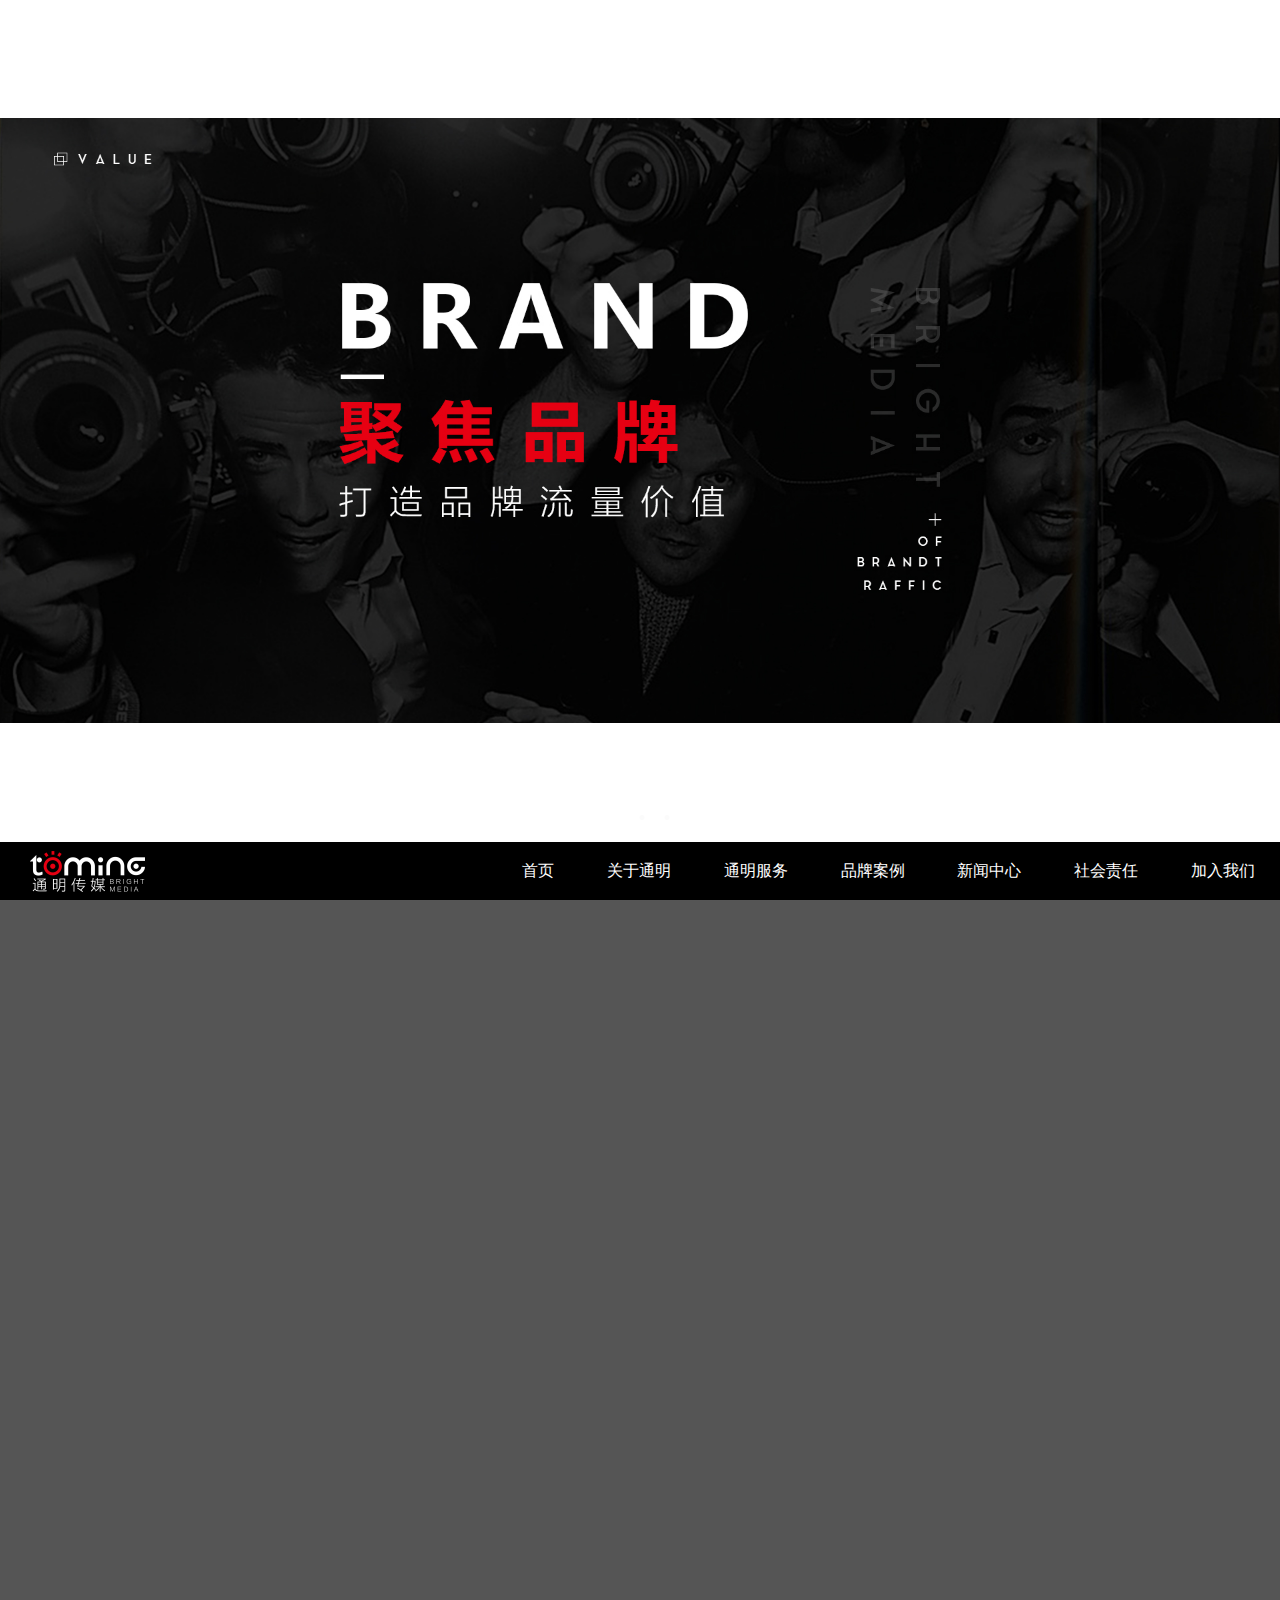
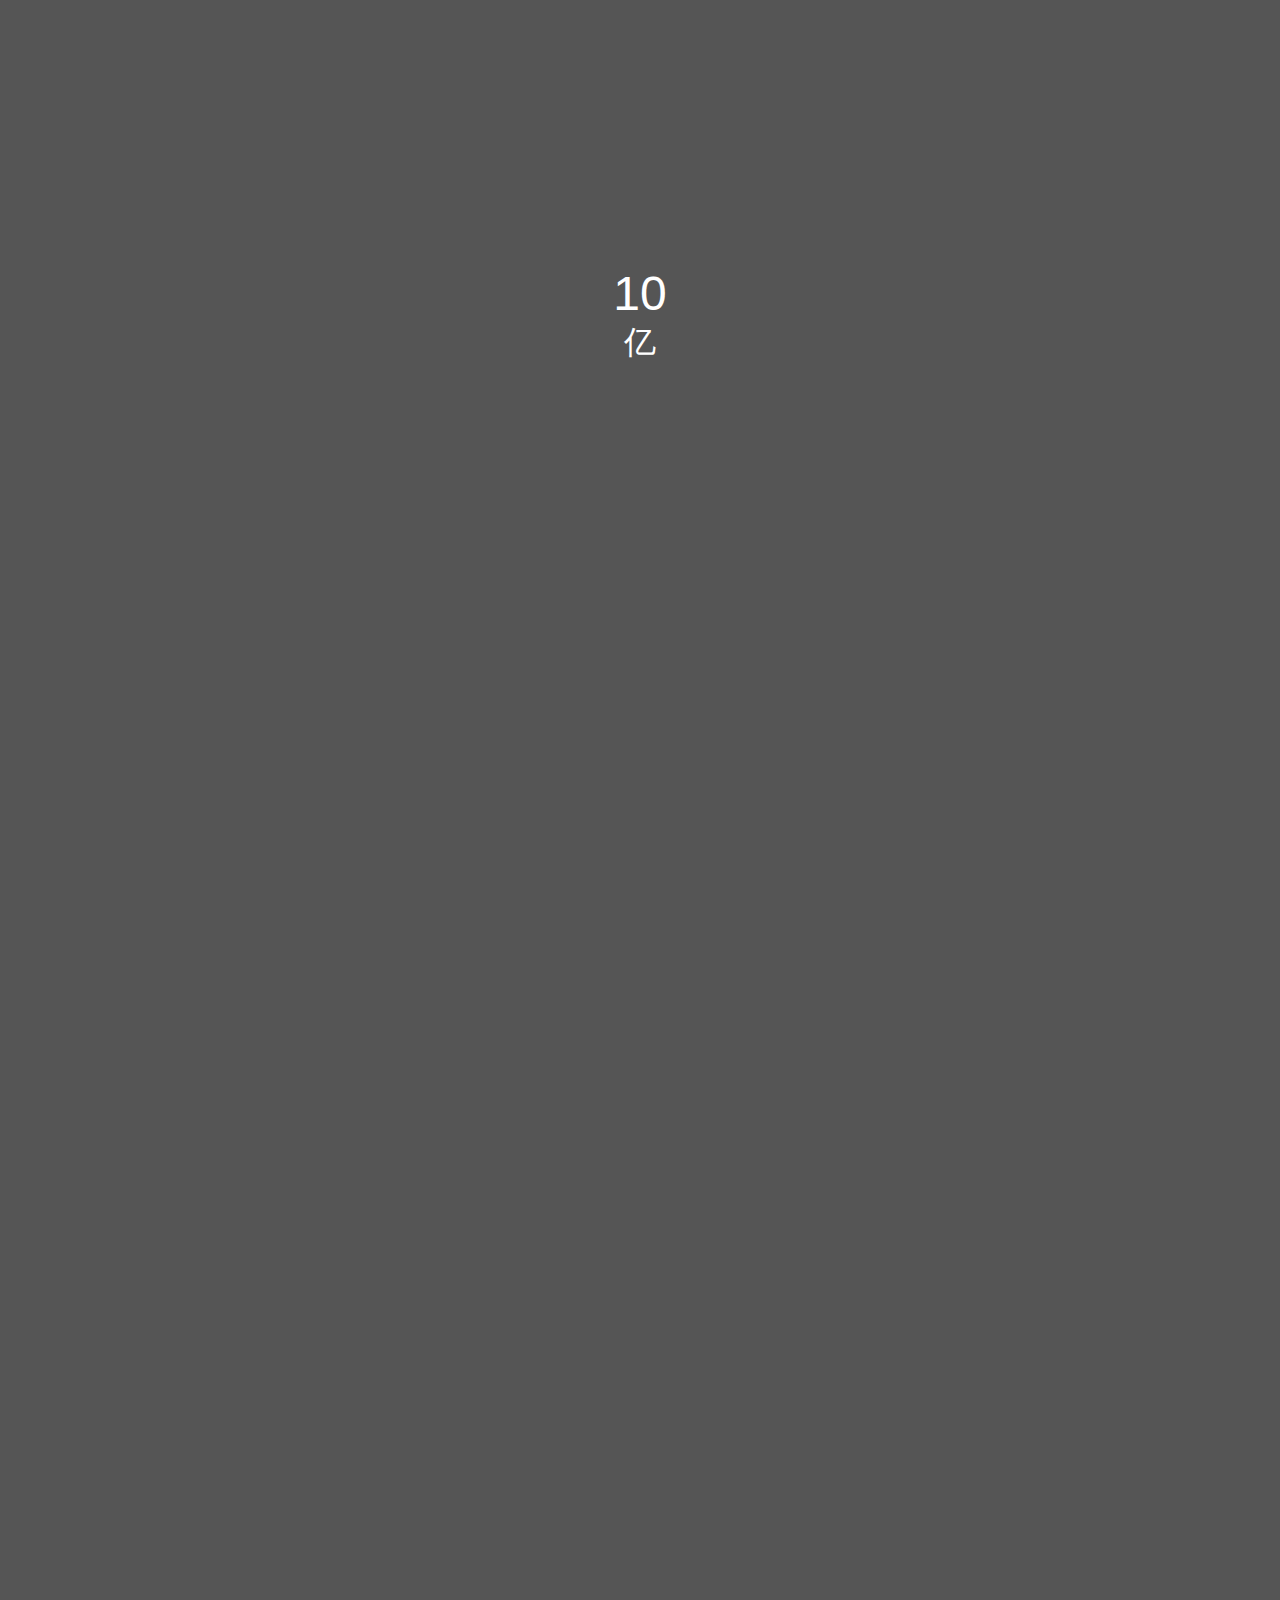
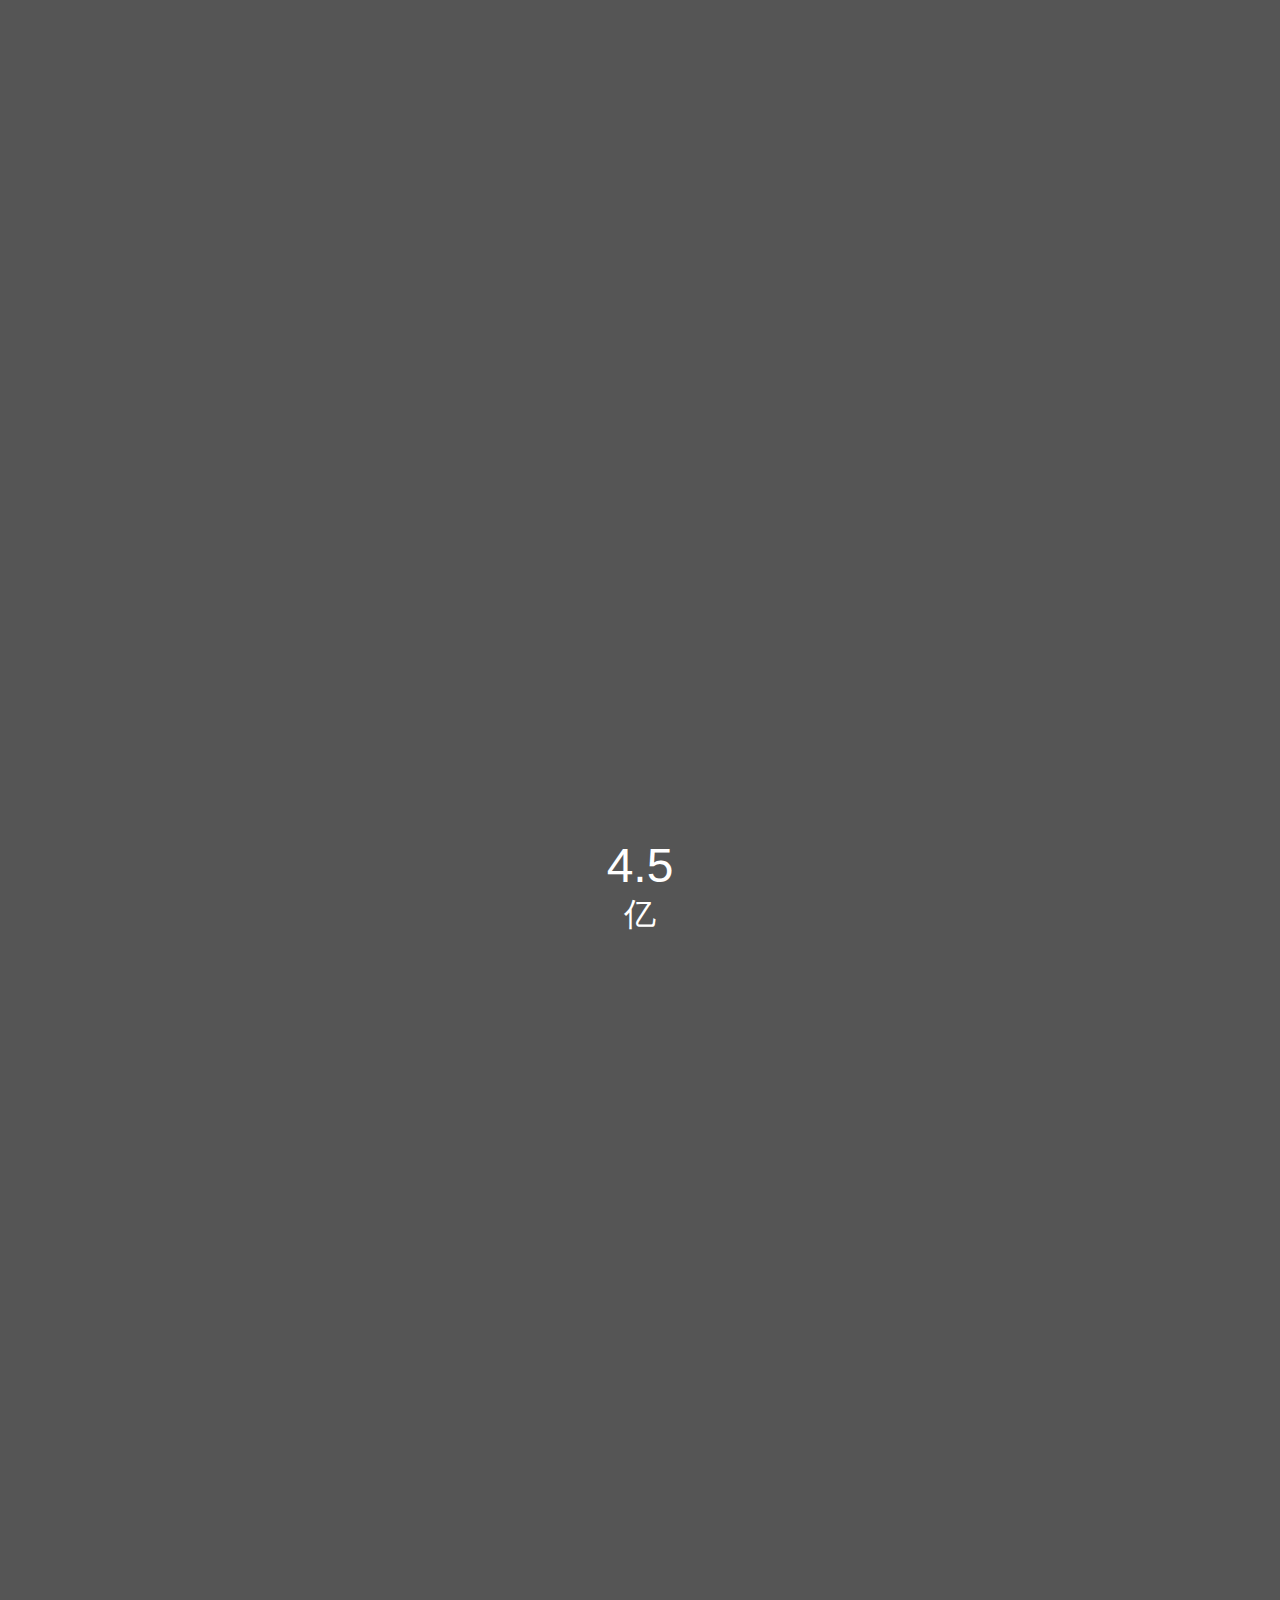
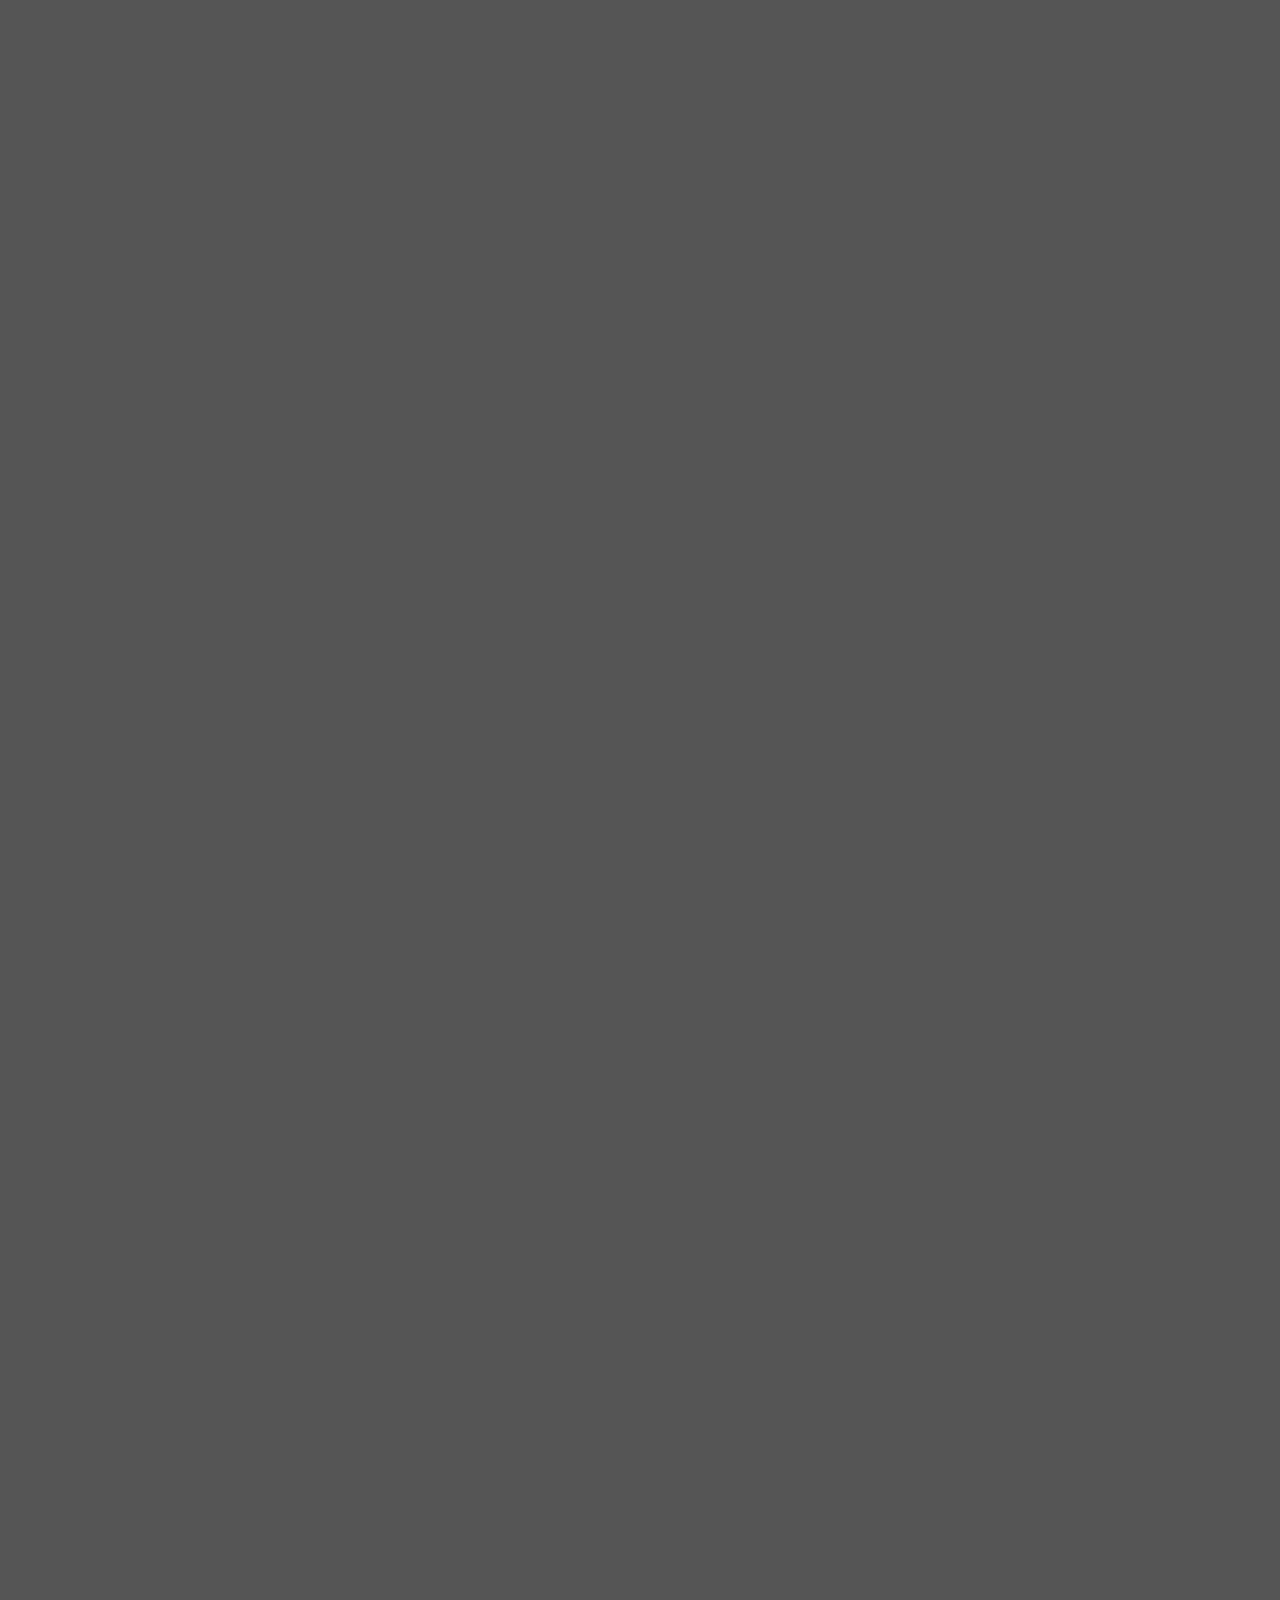
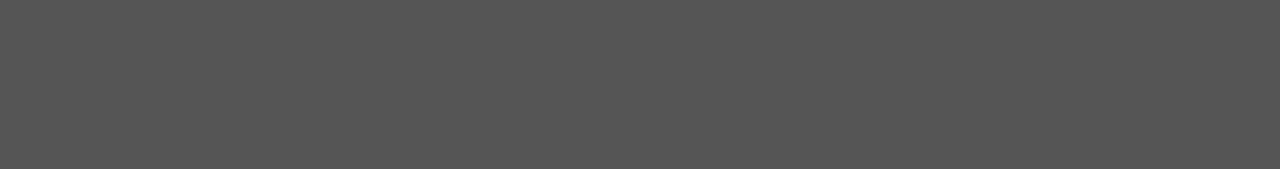
<file: index.html>
<!DOCTYPE html>
<html lang="en">

<head>
    <meta charset="UTF-8">
    <meta name="viewport" content="width=device-width, initial-scale=1.0">
    <meta http-equiv="X-UA-Compatible" content="ie=edge">
    <title>Document</title>
    <link rel="stylesheet" type="text/css" href="css/reset.css" />
    <link rel="stylesheet" type="text/css" href="css/logo-load.css" />
    <style>
        .main_visual {
            position: fixed;
            z-index: 13;
            width: 100%;
            top: 0;
            left: 0;
        }

        .container {
            position: relative;
            z-index: 14;
            margin-top: calc(100vh - 58px);
            background-color: #555;
            overflow: hidden;
            min-height: 58px;
        }

        .header {
            position: absolute;
            background-color: #000;
            top: 0;
            width: 100%;
            height: 58px;
            z-index: 23;
            padding-right: 3rem;
        }

        .header-logo {
            background: url(image/logo_intro.png);
            background-repeat: no-repeat;
            background-size: 100%;
            background-position: 50% 50%;
            margin: 0 0 0 30px;
            width: 115px;
            height: 58px;
            z-index: 2;
            display: inline-block;
        }

        .header .navigator {
            line-height: 58px;
            float:right;
        }

        .header .navigator, .header .navigator li{
            display:inline-block;
        }

        .header .navigator li a{
            color:#fff;
            font-size:16px;
            font-family:'Microsoft YaHei';
            text-decoration: none;
            padding: 25px;
        }

        .slider_info_area {
            background-color: #333;
            height: 90px;
            position: relative;
        }

        .container_wrap::after {
            content: '';
            display: block;
            clear: both;
        }

        .is-fixed {
            position: fixed !important;
        }

        .iframe_space {
            height: calc(100vh - 58px)
        }
    </style>
</head>

<body>
    <div class="container-wrap">
        <div class="site-content">
            <div id="page-container" class="section current-page home">
                <div class="page-overlay" style="opacity: 1; display: block; background:#000;"></div>
                <section role="main" class="main">
                    <div class="zone zone-content">
                        <article class="page content-item">
                            <!-- <div id="intro">
                                <div id="logo-holder" style="top: 72px;"></div>
                            </div> -->
                            <div class="top">
                                <div id="featured-wrapper" class="owl-carousel owl-theme" style="opacity: 1; display: block;">
                                    <div id="frame-content"></div>
                                    <div class="container">
                                        <header class="header">
                                            <a class="header_inquiries jsc_smooth_scroll_trigger header-logo" href="/" data-smooth_scroll-target="Bottom" data-page-url="page/banner.html"></a>
                                            <ul class="navigator">
                                                <li>
                                                    <a class="header_inquiries jsc_smooth_scroll_trigger" href="#home" data-smooth_scroll-target="home" data-page-url="page/banner.html">首页</a>
                                                </li>
                                                <li>
                                                    <a class="header_inquiries turn-to-page" href="#about" data-page-url="page/about.html">关于通明</a>
                                                </li>
                                                <li>
                                                    <a class="header_inquiries turn-to-page" href="#service" data-page-url="page/service.html">通明服务</a>
                                                </li>
                                                <li>
                                                    <a class="header_inquiries turn-to-page" href="#case" data-page-url="page/case.html">品牌案例</a>
                                                </li>
                                                <li>
                                                    <a class="header_inquiries turn-to-page" href="#news" data-page-url="page/news.html">新闻中心</a>
                                                </li>
                                                <li>
                                                    <a class="header_inquiries turn-to-page" href="#duty" data-page-url="page/duty.html">社会责任</a>
                                                </li>
                                                <li>
                                                    <a class="header_inquiries turn-to-page" href="#joinus" data-page-url="page/joinus.html">加入我们</a>
                                                </li>
                                            </ul>
                                        </header>
                                        <div class="page-content home">
                                            <div style="padding: 6.4rem 0 8rem; position: relative;" data-smooth_scroll-point="about"></div>
                                            <div style="padding: 6.4rem 0 8rem; position: relative;"></div>
                                            <div style="padding: 6.4rem 0 8rem; position: relative;"></div>
                                            <div style="padding: 6.4rem 0 8rem; position: relative;"></div>
                                            <div style="padding: 6.4rem 0 8rem; position: relative;" class="contact_us2 jsc_smooth_scroll_target left-black" data-smooth_scroll-point="home">
                                                <div class="pro-item" style="color:#fff;font-size:32px;text-align:center;">
                                                    <h2 class="counter">10</h2>
                                                    <span class="unit">亿</span>
                                                </div>
                                            </div>
                                            <div style="padding: 6.4rem 0 8rem; position: relative;"></div>
                                            <div style="padding: 6.4rem 0 8rem; position: relative;"></div>
                                            <div style="padding: 6.4rem 0 8rem; position: relative;"></div>
                                            <div style="padding: 6.4rem 0 8rem; position: relative;"></div>
                                            <div style="padding: 6.4rem 0 8rem; position: relative;"></div>
                                            <div style="padding: 6.4rem 0 8rem; position: relative;"></div>
                                            <div style="padding: 6.4rem 0 8rem; position: relative;"></div>
                                            <div style="padding: 6.4rem 0 8rem; position: relative;"></div>
                                            <div style="padding: 6.4rem 0 8rem; position: relative;" class="contact_us jsc_smooth_scroll_target left-black" data-smooth_scroll-point="contact_us">
                                                <div class="pro-item" style="color:#fff;font-size:32px;text-align:center;">
                                                    <h2 class="counter">4.5</h2>
                                                    <span class="unit">亿</span>
                                                </div>
                                            </div>
                                            <div style="padding: 6.4rem 0 8rem; position: relative;"></div>
                                            <div style="padding: 6.4rem 0 8rem; position: relative;"></div>
                                            <div style="padding: 6.4rem 0 8rem; position: relative;"></div>
                                            <div style="padding: 6.4rem 0 8rem; position: relative;"></div>
                                            <div style="padding: 6.4rem 0 8rem; position: relative;"></div>
                                            <div style="padding: 6.4rem 0 8rem; position: relative;"></div>
                                            <div style="padding: 6.4rem 0 8rem; position: relative;"></div>
                                            <div style="padding: 6.4rem 0 8rem; position: relative;"></div>
                                            <div style="padding: 6.4rem 0 8rem; position: relative;"></div>
                                            <div style="padding: 6.4rem 0 8rem; position: relative;"></div>
                                        </div>
                                    </div>
                                </div>
                            </div>
                        </article>
                    </div>
                </section>
            </div>
        </div>
        <script src="js/libs/jquery-1.11.1.min.js"></script>
        <script src="js/libs/combined.min.js"></script>
        <script src="js/custom/logo-animate.js"></script>
        <script src="js/libs/waypoints.min.js"></script>
        <script src="js/libs/jquery.counterup.min.js"></script>
        <script src="js/custom/counter.js"></script>
        <script src="js/custom/slide.js"></script>
</body>

</html>
</file>
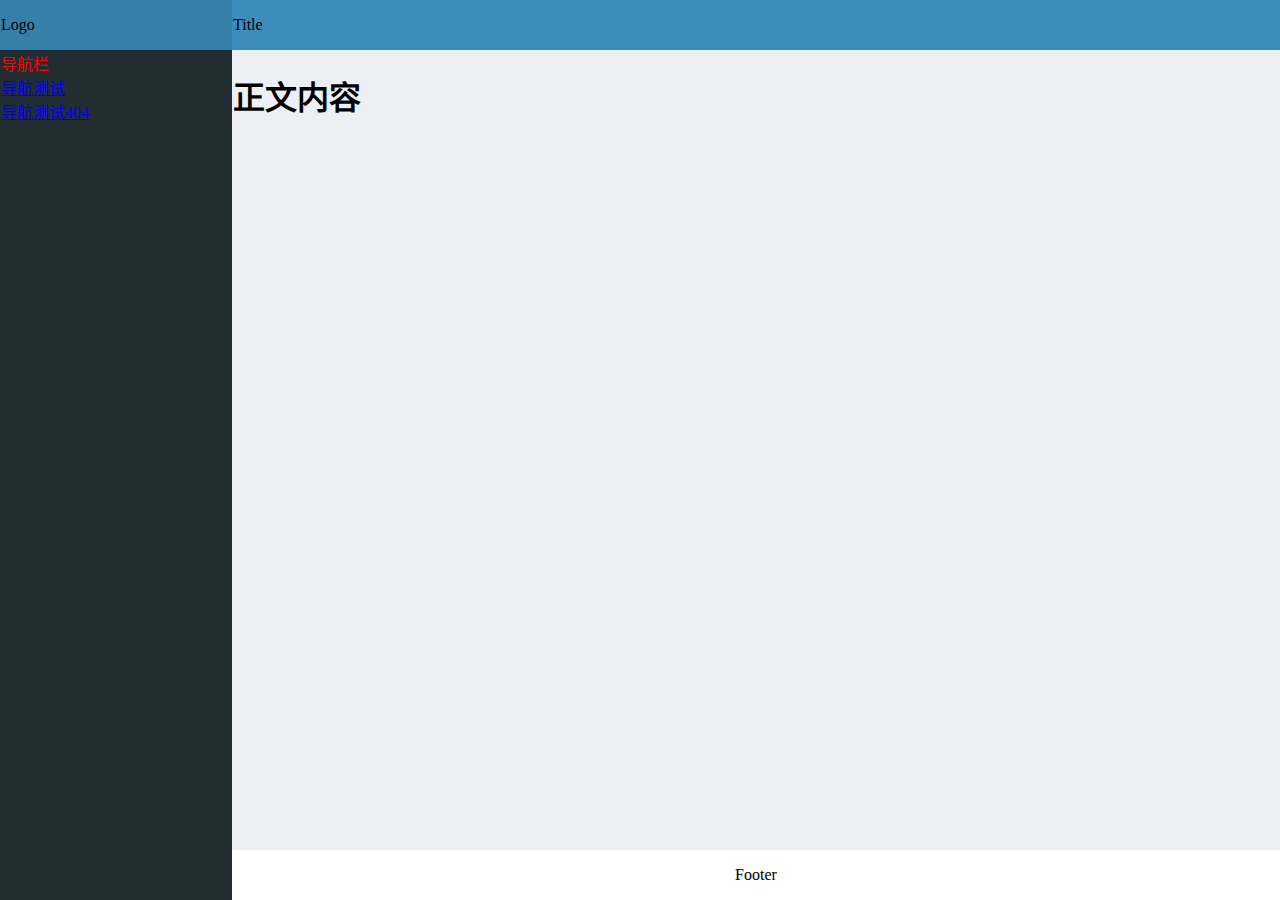
<file: test.html>
<!DOCTYPE html>
<html lang="zh-CN">

<head>
    <meta charset="utf-8">
    <meta http-equiv="X-UA-Compatible" content="IE=edge">
    <meta name="viewport" content="width=device-width, initial-scale=1">
    <title>主页面框架</title>

    <script type="text/javascript" src="js/libs/jquery-1.11.1.min.js"></script>

    <!-- load mask -->
    <!-- <link rel="stylesheet" type="text/css" href="../js-lib/jquery-loadmask/jquery.loadmask.css" /> -->
    <!-- <script type="text/javascript" src="../js-lib/jquery-loadmask/jquery.loadmask.min.js"></script> -->


    <!--[if lt IE 9]>
    <script src="../js-lib/html5/html5shiv.min.js"></script>
    <script src="../js-lib/html5/respond.min.js"></script>
    <![endif]-->

    <style type="text/css">
        /** 页面默认样式 **/

        html,
        body {
            padding: 0;
            margin: 0;
            height: 100%;
        }

        /** 框架 table 样式 **/

        .main-frame-tab {
            border-spacing: 0;
            border-collapse: collapse;
        }

        .main-frame-tab td {
            border: 0px solid #FF0000;
        }
    </style>

    <script type="text/javascript">

        /** 锚点定位 **/
        function scrollAnchor(anchorName) {
            var currentUrl = window.location.href;

            //第二个#后面的才是需要定位的锚点
            //去掉第二个#后面的部分
            var trueBaseUrl = currentUrl;
            //第一个#
            var firstIndex = currentUrl.indexOf("#");

            if (firstIndex < 0) {
                trueBaseUrl = currentUrl + "#";
            } else {
                //第二个#
                var secondIndex = currentUrl.indexOf("#", firstIndex + 1);
                if (secondIndex >= 0) {
                    trueBaseUrl = currentUrl.substring(0, secondIndex);
                }
            }
            var anchorUrl = trueBaseUrl + "#" + anchorName;

            window.location.href = anchorUrl;
            var anchorDom = document.getElementById(anchorName);
            if (anchorDom) {
                anchorDom.scrollIntoView();
            }
        }

        /** 加载 rul 内容 **/
        function changeUrl(urlAddr) {
            document.body.scrollTop = 0;

            var currentUrl = window.location.href;

            //第一个#
            var firstIndex = currentUrl.indexOf("#");

            if (firstIndex > 0) {
                currentUrl = currentUrl.substring(0, firstIndex);
            }

            window.location.href = currentUrl + "#" + urlAddr;

            $("#main-content-wrapper").mask("load...");

            $("#main-content-wrapper").load(urlAddr, null, function (responseText, status, xmlRequest) {
                if (status == "success") {

                } else {
                    $(this).html(responseText);
                }
                $("body").unmask();

                //第二个#，锚点判断
                var secondIndex = urlAddr.indexOf("#");
                if (secondIndex > 0) {
                    var anchorName = urlAddr.substr(secondIndex + 1);

                    scrollAnchor(anchorName);
                }

            });
        }

        /** 初始化页面时加载url **/
        function loadActUrl() {
            var trueUrl = window.location.href;

            var index = trueUrl.indexOf("#");

            if (index > 0) {
                var actUrl = trueUrl.substr(index + 1);

                changeUrl(actUrl);
            }
        }

        $(function () {
            loadActUrl();
        });

    </script>
</head>

<body>
    <table style="min-height: 100%; width: 100%; min-width: 1024px;" class="main-frame-tab">
        <tr style="height: 50px;">
            <td style="background-color: #367FA9; width: 230px;">Logo</td>
            <td style="background-color: #3C8DBC;">Title</td>
        </tr>
        <tr>
            <td style="background-color: #222D32; height: 100%; color: red; vertical-align: top;" rowspan="2">
                导航栏
                <br>
                <a href="javaScript:void(0)" onclick="changeUrl('test.html')">导航测试</a>
                <br>
                <a href="javaScript:void(0)" onclick="changeUrl('test404.html')">导航测试404</a>
            </td>
            <td style="background-color: #ECF0F5; vertical-align: top;">
                <div id="main-content-wrapper" style="min-height: 200px;">
                    <h1>正文内容</h1>
                </div>
            </td>
        </tr>
        <tr style="height: 50px;">
            <td>
                <div style="text-align: center;">Footer</div>
            </td>
        </tr>
    </table>

</body>
</file>
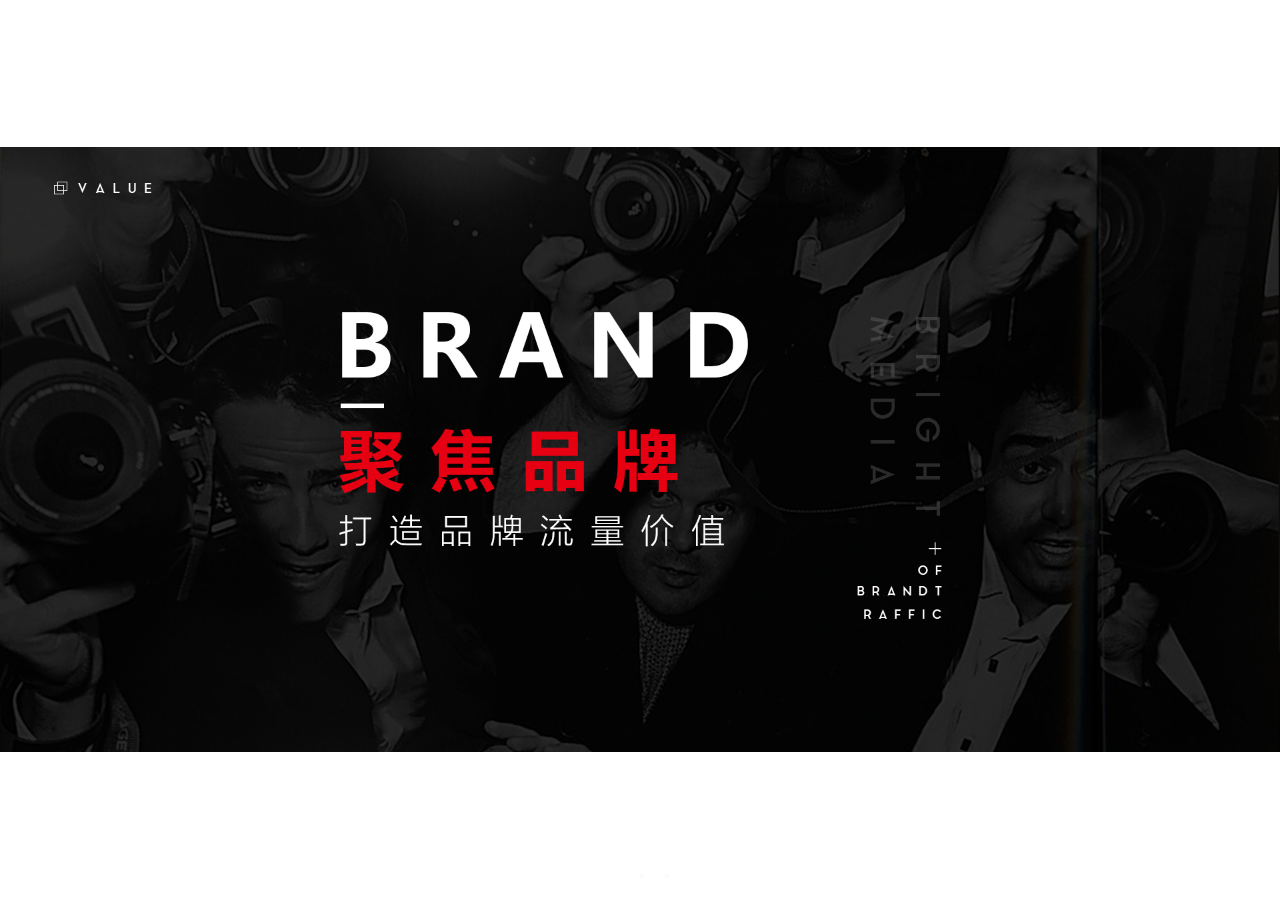
<file: page/banner.html>
<!DOCTYPE html>
<html lang="en">

<head>
    <meta charset="UTF-8">
    <meta name="viewport" content="width=device-width, initial-scale=1.0">
    <meta http-equiv="X-UA-Compatible" content="ie=edge">
    <title>Document</title>
    <link rel="stylesheet" type="text/css" href="../css/reset.css" />
    <link rel="stylesheet" type="text/css" href="../css/logo-load.css" />
    <style>
        .slick-track {
            font-size: 0;
            line-height: 0;
        }

        .banner {
            display: inline-block;
            width: 100%;
            height: 100vh;
            position: relative;
            left: 0px;
            top: 0px;
            z-index: 1000;
            opacity: 1;
            background-image: url(../image/Newscaster_01_1280px.jpg);
            background-repeat: no-repeat;
            background-position: 50% 50%;
            background-size: cover;
            transition: opacity 1000ms ease;
        }
    </style>
</head>

<body>
    <div id="featured-wrapper" class="owl-carousel owl-theme">
        <div id="work_79797" class="featured item">
            <div class="featured-image" 
                data-mobile="../image/banner1.jpg" 
                data-tablet="../image/banner1.jpg"
                data-desktop="../image/banner1.jpg"
            ></div>
        </div>
        <div id="work_79797" class="featured item">
            <div class="featured-image" 
                data-mobile="../image/banner2.jpg" 
                data-tablet="../image/banner2.jpg"
                data-desktop="../image/banner2.jpg"
            ></div>
        </div>
        <div id="work_79797" class="featured item">
            <div class="featured-image" 
                data-mobile="../image/banner3.jpg" 
                data-tablet="../image/banner3.jpg"
                data-desktop="../image/banner3.jpg"
            ></div>
        </div>
    </div>
    <script src="../js/libs/jquery-1.11.1.min.js"></script>
    <script src="../js/libs/combined.min.js"></script>
    <script src="../js/libs/waypoints.min.js"></script>
    <script src="../js/libs/owl-carouse.min.js"></script>
    <script src="../js/custom/logo-animate.js"></script>
    <script src="../js/custom/banner-load.js"></script>
</body>

</html>
</file>
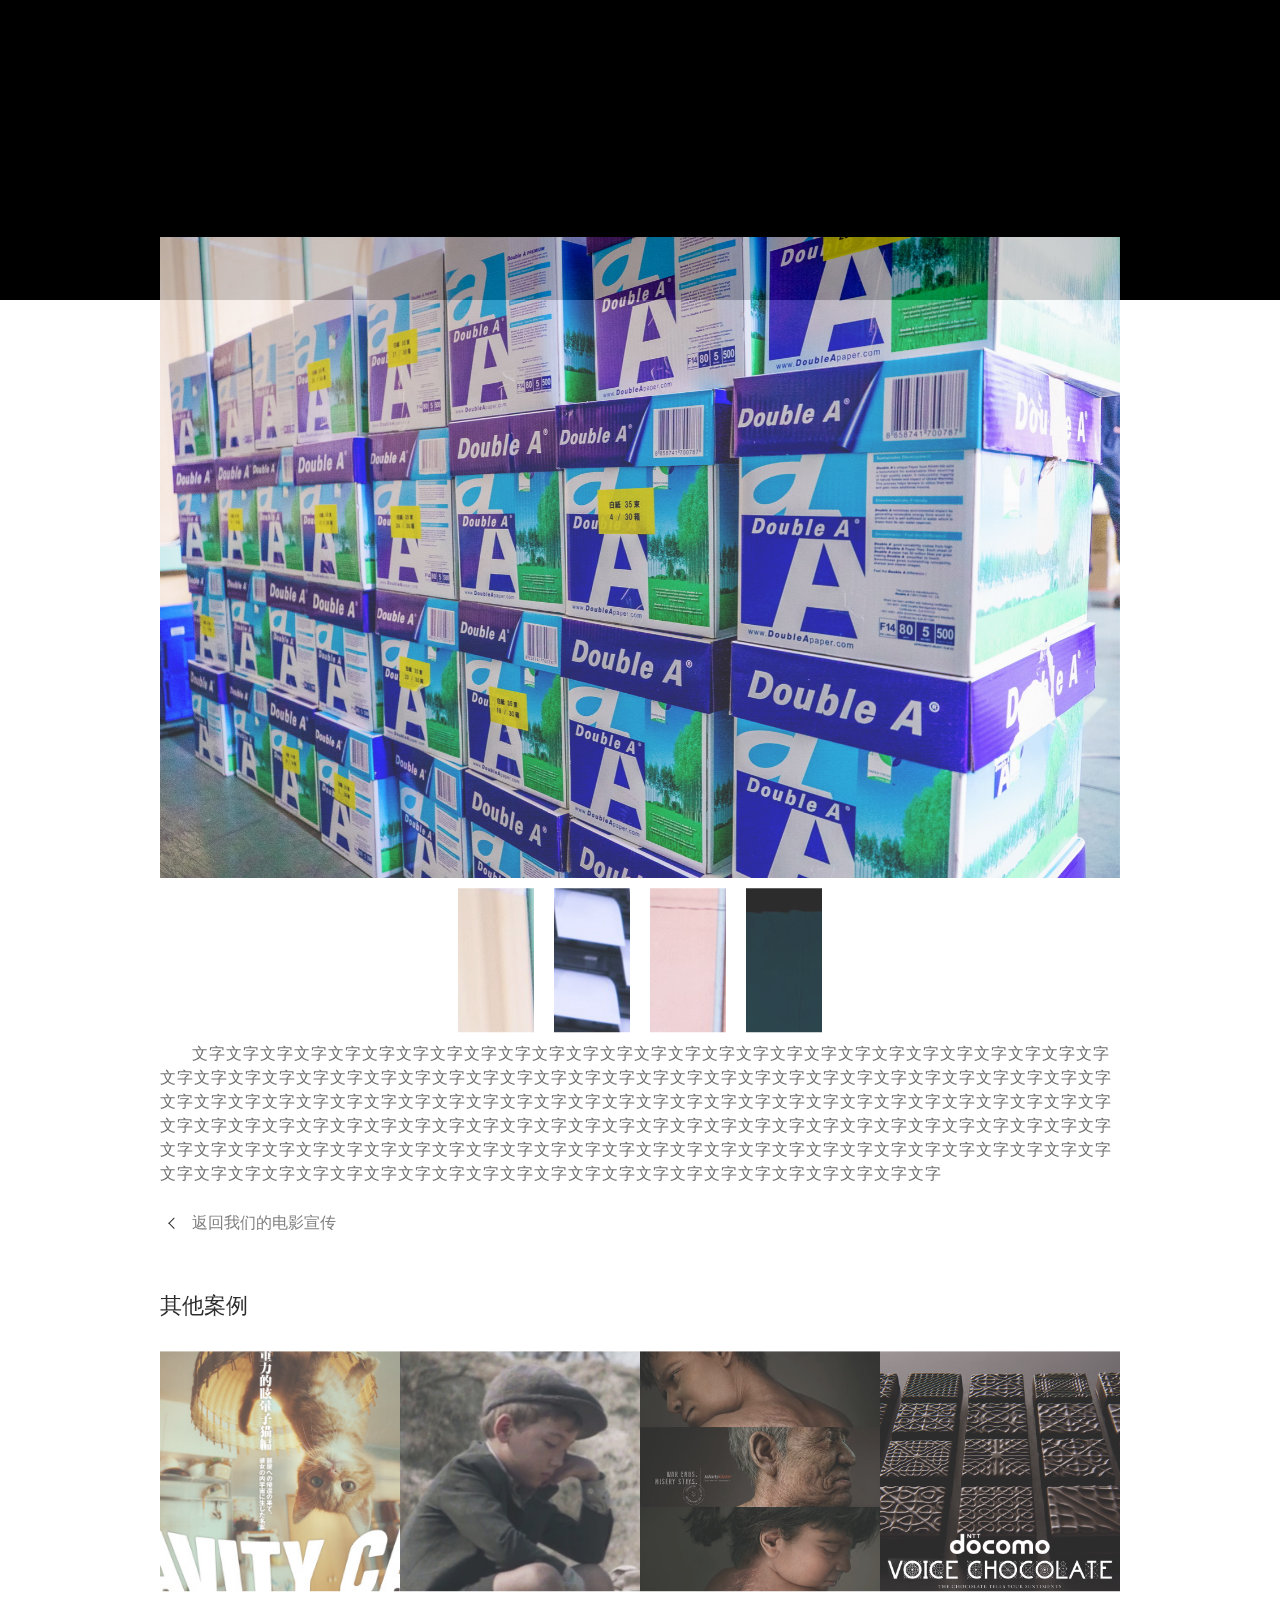
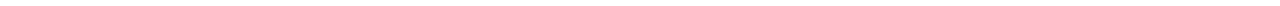
<file: page/case.html>
<!DOCTYPE html>
<html lang="en">

<head>
    <meta charset="UTF-8">
    <meta name="viewport" content="width=device-width, initial-scale=1.0">
    <meta http-equiv="X-UA-Compatible" content="ie=edge">
    <title>案例详情</title>
    <link rel="stylesheet" type="text/css" href="../css/reset.css">
    <link rel="stylesheet" type="text/css" href="../css/common.css">
    <link rel="stylesheet" type="text/css" href="../css/slick.css">
    <style>
        .case-wrapper {
            position: relative;
        }

        .case-wrapper:before {
            position: absolute;
            content: "";
            background-color: #000;
            top: 0;
            right: 0;
            left: 0;
        }

        .header-banner:before {
            width: 100%;
            height: 300px;
            background: #000;
            -webkit-animation: LEFT-PAN .4s ease-out 1;
            animation: LEFT-PAN .4s ease-out 1;
        }

        .p-work-detail_slider-container {
            padding: 220px 10rem;
        }

        @-webkit-keyframes LEFT-PAN {
            0% {
                width: 0%
            }
            100% {
                width: 100%
            }
        }

        @keyframes LEFT-PAN {
            0% {
                width: 0%
            }
            100% {
                width: 100%
            }
        }

        .slider-image-wrap {
            width: 100px;
            height: 100px;
            overflow: hidden;
            margin: 10px;
            height: 9rem;
        }

        .case-content {
            font-size: 1rem;
            letter-spacing: 1px;
            text-indent: 2rem;
            line-height: 1.5;
        }

        .c-back_link_wrap {
            margin-top: 30px;
        }

        .c-back_link {
            padding-left: 32px;
            line-height: .9;
            font-size: 16px;
            position: relative;
            display: inline-block;
        }

        .c-back_link:before {
            content: '';
            position: absolute;
            display: block;
            top: 3px;
            left: 10px;
            width: 7px;
            height: 7px;
            border-top: 1px solid #000;
            border-right: 1px solid #000;
            -webkit-transform: rotate(-135deg);
            -ms-transform: rotate(-135deg);
            transform: rotate(-135deg);
        }

        .case-detail_section {
            margin-top: 60px;
        }

        .header-2 {
            font-size: 22px;
            color: #000;
            font-weight: 400;
        }

        .panel_hover {
            margin-top: 30px;
        }

        .panel_item {
            width: 25%;
            position: relative;
            overflow: hidden;
            float: left;
        }

        .panel_item img {
            width: 100%;
            -webkit-transition: -webkit-transform .5s ease;
            transition: -webkit-transform .5s ease;
            transition: transform .5s ease;
            transition: transform .5s ease, -webkit-transform .5s ease;
        }

        .panel_item:hover img {
            -webkit-transform: scale(1.1, 1.1);
            -ms-transform: scale(1.1, 1.1);
            transform: scale(1.1, 1.1);
        }

        .c-panel_info_area {
            position: absolute;
            width: 100%;
            height: 100%;
            top: 0;
            background-color: transparent;
            color: #fff;
            -webkit-transition: all .5s ease;
            transition: all .5s ease;
        }

        .panel_item:hover .c-panel_info_area {
            position: absolute;
            width: 100%;
            height: 100%;
            background-color: transparent;
            color: #fff;
            -webkit-transition: all .5s ease;
            transition: all .5s ease;
            background: rgba(0, 0, 0, .6);
        }

        .c-panel_info {
            padding: 0 1.6rem;
            position: absolute;
            opacity: 0;
            top: 42%;
            -webkit-transform: translateY(-20%) scale(.7);
            -ms-transform: translateY(-20%) scale(.7);
            transform: translateY(-20%) scale(.7);
            -webkit-transition: all .3s ease-in-out;
            transition: all .3s ease-in-out;
        }

        .panel_item .c-panel_info_area:hover .c-panel_info {
            opacity: 1;
            -webkit-transform: translateY(-20%) scale(1);
            -ms-transform: translateY(-20%) scale(1);
            transform: translateY(-20%) scale(1);
        }

        .panel_item .c-panel_title {
            font-size: 24px;
            line-height: 1.4;
        }

        .panel_item .c-panel_desc {
            font-size: 18px;
            line-height: 1.5;
            margin-top: 1.6rem;
        }

        .slick-initialized .slick-slide {
            outline: none;
        }
    </style>
</head>

<body>
    <div class="case-wrapper">
        <div class="p-work-detail_slider-container jsc_animate_order_contents jsc_animate_delay" data-animate-order="fadeIn">
            <div class="c-slider_images">
                <div class="slider-for">
                    <img src="../image/DSC00038.jpg" />
                    <img src="../image/DSC02374.jpg" />
                    <img src="../image/DSC03434-1.jpg" />
                    <img src="../image/DSC02965.jpg" />
                </div>
                <div class="slider-nav">
                    <div class="slider-image-wrap">
                        <img src="../image/DSC00038.jpg" alt="">
                    </div>
                    <div class="slider-image-wrap">
                        <img src="../image/DSC02374.jpg" alt="">
                    </div>
                    <div class="slider-image-wrap">
                        <img src="../image/DSC03434-1.jpg" alt="">
                    </div>
                    <div class="slider-image-wrap">
                        <img src="../image/DSC02965.jpg" alt="">
                    </div>
                </div>
            </div>
            <div class="case-content">
                文字文字文字文字文字文字文字文字文字文字文字文字文字文字文字文字文字文字文字文字文字文字文字文字文字文字文字文字文字文字文字文字文字文字文字文字文字文字文字文字文字文字文字文字文字文字文字文字文字文字文字文字文字文字文字文字文字文字文字文字文字文字文字文字文字文字文字文字文字文字文字文字文字文字文字文字文字文字文字文字文字文字文字文字文字文字文字文字文字文字文字文字文字文字文字文字文字文字文字文字文字文字文字文字文字文字文字文字文字文字文字文字文字文字文字文字文字文字文字文字文字文字文字文字文字文字文字文字文字文字文字文字文字文字文字文字文字文字文字文字文字文字文字文字文字文字文字文字文字文字文字文字文字文字文字文字文字文字文字文字文字文字
            </div>
            <div class="c-back_link_wrap">
                <a class="c-back_link" href="page/case.html">
                    <span>返回我们的电影宣传</span>
                </a>
            </div>
            <div class="case-detail_section">
                <h2 class="header-2">其他案例</h2>
                <ul class="panel_hover">
                    <li class="panel_item">
                        <img src="../image/item_1-5.jpg">
                        <a class="c-panel_info_area" href="https://www.hakuhodo.cn/work/the-curator.html">
                            <div class="c-panel_info">
                                <div class="c-panel_title">
                                    SC ASSET </div>
                                <div class="c-panel_desc">
                                    The Curator </div>
                            </div>
                            <div class="c-panel_link"></div>
                        </a>
                    </li>
                    <li class="panel_item">
                        <img src="../image/item_1-6.jpg">
                        <a class="c-panel_info_area" href="https://www.hakuhodo.cn/work/the-curator.html">
                            <div class="c-panel_info">
                                <div class="c-panel_title">
                                    SC ASSET </div>
                                <div class="c-panel_desc">
                                    The Curator </div>
                            </div>
                            <div class="c-panel_link"></div>
                        </a>
                    </li>
                    <li class="panel_item">
                        <img src="../image/item_1-7.jpg">
                        <a class="c-panel_info_area" href="https://www.hakuhodo.cn/work/the-curator.html">
                            <div class="c-panel_info">
                                <div class="c-panel_title">
                                    SC ASSET </div>
                                <div class="c-panel_desc">
                                    The Curator </div>
                            </div>
                            <div class="c-panel_link"></div>
                        </a>
                    </li>
                    <li class="panel_item">
                        <img src="../image/item_1-8.jpg">
                        <a class="c-panel_info_area" href="https://www.hakuhodo.cn/work/the-curator.html">
                            <div class="c-panel_info">
                                <div class="c-panel_title">
                                    SC ASSET </div>
                                <div class="c-panel_desc">
                                    The Curator </div>
                            </div>
                            <div class="c-panel_link"></div>
                        </a>
                    </li>
                </ul>
            </div>
        </div>
    </div>
    <script src="../js/libs/jquery-1.11.1.min.js"></script>
    <script src="../js/libs/combined.min.js"></script>
    <script src="../js/libs/slick.min.js"></script>
    <script>
        $(function () {
            $(".case-wrapper").addClass("header-banner");
            this.$contents = $(".jsc_animate_order_contents")
            this.$contents.css("opacity",0)
            fadeUp(this.$contents);
            function fadeUp(e) {
                var t = "auto" === e.css("top") ? 100 : e.css("top").replace("px", "") + 100;
                e.hasClass("jsc_animate_delay") ? setTimeout(
                    function () {
                        TweenLite.from(e, 1, {
                            ease: easeOut(e),
                            y: t
                        }), TweenLite.to(e, 1, {
                            autoAlpha: 1
                        })
                    }, 200) : (TweenLite.from(e, 1, {
                    ease: easeOut(e),
                    y: t
                }), TweenLite.to(e, 1, {
                    autoAlpha: 1
                }))
            }

            function easeOut(e) {
                return 1 - Math.pow(2, -10 * e)
            }

            $('.slider-for').slick({
                slidesToShow: 1,
                slidesToScroll: 1,
                arrows: false,
                fade: true,
                asNavFor: '.slider-nav'
            });
            $('.slider-nav').slick({
                slidesToShow: 10,
                slidesToScroll: 1,
                asNavFor: '.slider-for',
                dots: false,
                centerMode: false,
                focusOnSelect: true
            });

        })
    </script>
</body>

</html>
</file>
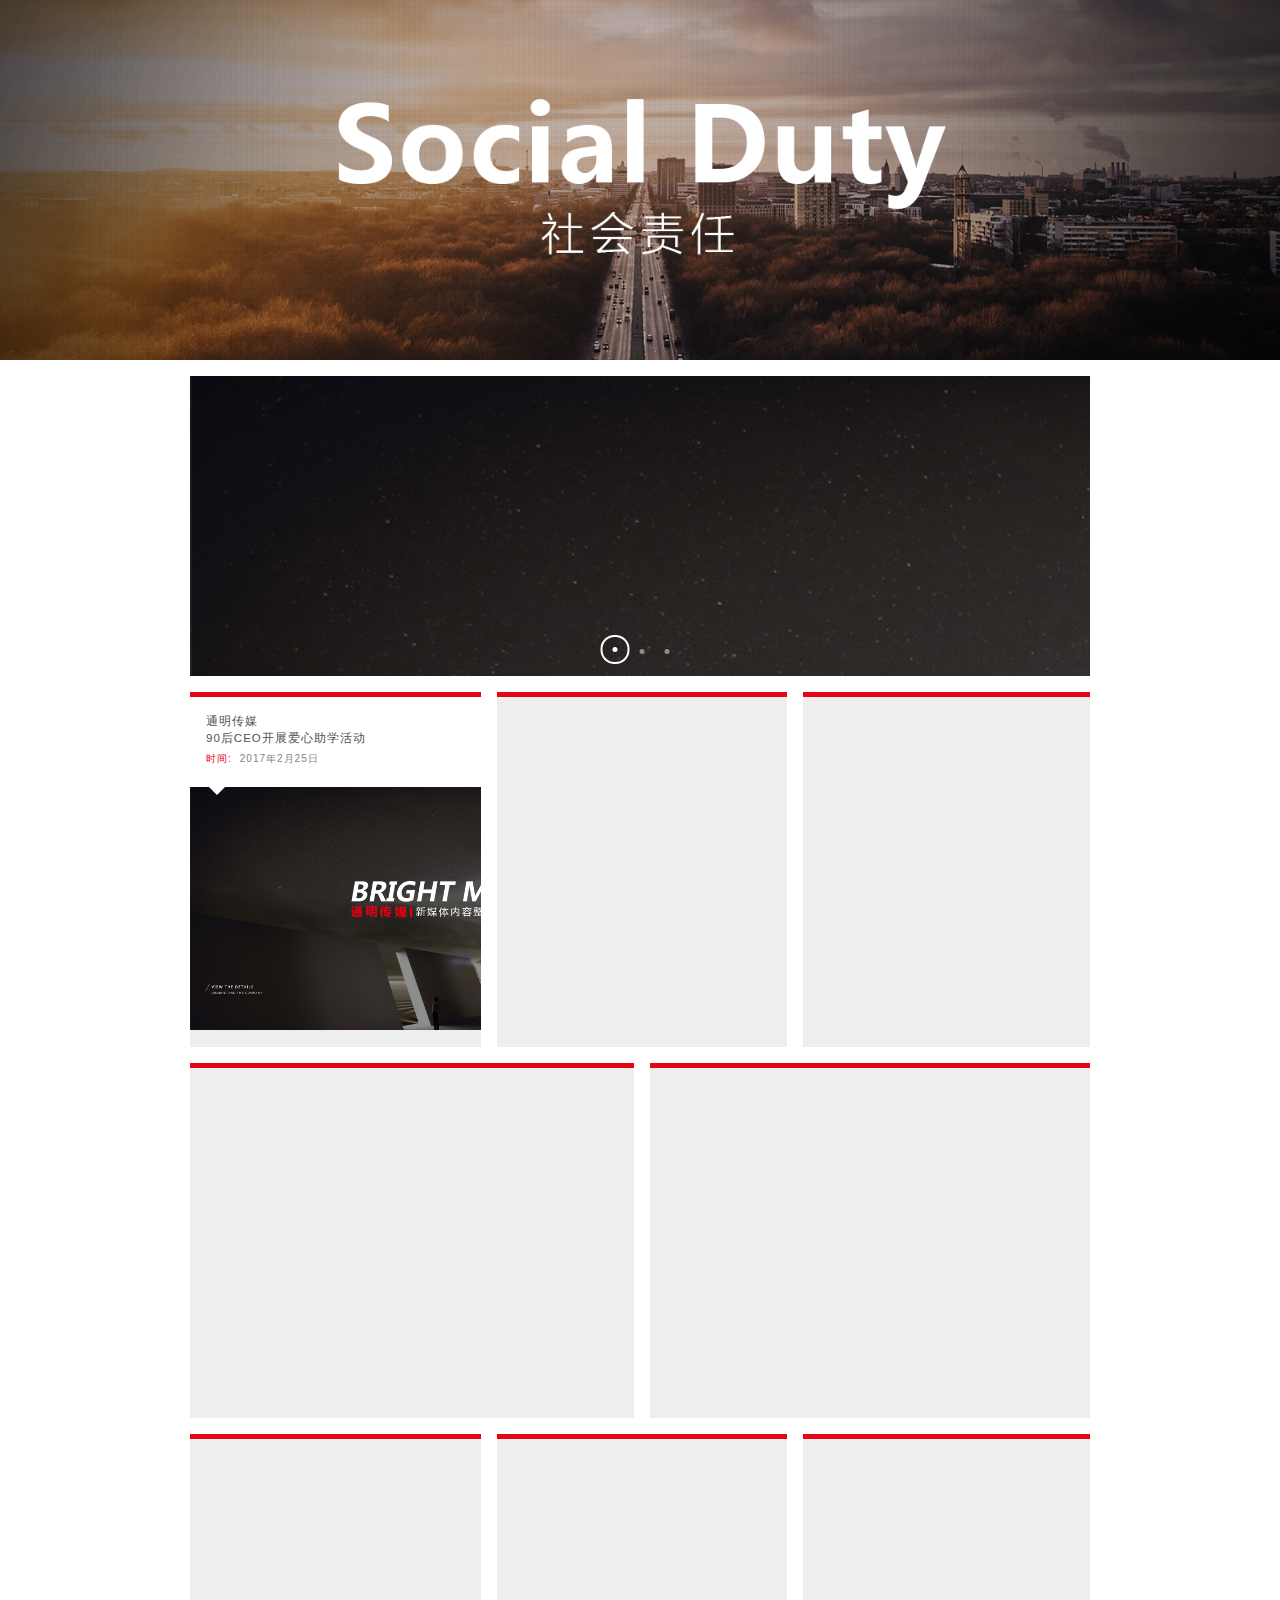
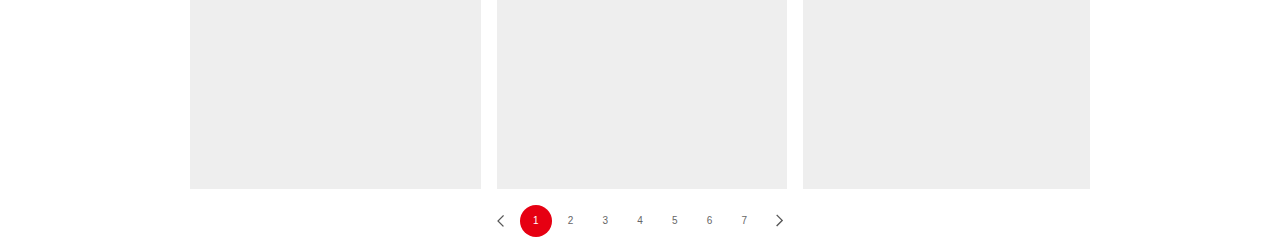
<file: page/duty.html>
<!DOCTYPE html>
<html lang="en">

<head>
    <meta charset="UTF-8">
    <meta name="viewport" content="width=device-width, initial-scale=1.0">
    <meta http-equiv="X-UA-Compatible" content="ie=edge">
    <title>社会责任-通明传媒</title>
    <link rel="stylesheet" type="text/css" href="../css/reset.css">
    <link rel="stylesheet" type="text/css" href="../css/common.css">
    <link rel="stylesheet" type="text/css" href="../css/logo-load.css" />
    <style>
        .owl-carousel .owl-wrapper-outer {
            height: 300px;
        }

        .content header {
            padding: 1rem 0;
        }

        .content-list {
            display: flex;
            flex-wrap: wrap;
            margin-right: -20px;
        }

        .list-item {
            position: relative;
            height: 350px;
            flex: 1;
            background: #eee;
            margin-right: 1rem;
            margin-bottom: 1rem;
            min-width: 30%;
            border-top: 5px solid #E60516;
        }

        .item-header:hover,
        .item-image:hover+.item-header {
            height: 13em;
            -webkit-transition: height 0.3s ease-in-out;
            -moz-transition: height 0.3s ease-in-out;
            -ms-transition: height 0.3s ease-in-out;
            -o-transition: height 0.3s ease-in-out;
            transition: height 0.3s ease-in-out;
        }
        .item-header:hover >.item-header-content,
        .item-image:hover +.item-header .item-header-content {
            opacity: 1;
            -webkit-transition: opacity 0.3s ease-in-out;
            -moz-transition: opacity 0.3s ease-in-out;
            -ms-transition: opacity 0.3s ease-in-out;
            -o-transition: opacity 0.3s ease-in-out;
            transition: opacity 0.3s ease-in-out;
        }

        .list-half {
            min-width: 45%;
        }

        .item-header {
            position: absolute;
            z-index: 1;
            top: 0;
            right: 0;
            left: 0;
            height: 5.8em;
            padding: 1.6em;
            background: #ffffff;
            -webkit-transform: translateZ(0);
            -moz-transform: translateZ(0);
            -ms-transform: translateZ(0);
            -o-transform: translateZ(0);
            transform: translateZ(0);
            -webkit-transition: height 0.2s ease-in-out 0.1s;
            -moz-transition: height 0.2s ease-in-out 0.1s;
            -ms-transition: height 0.2s ease-in-out 0.1s;
            -o-transition: height 0.2s ease-in-out 0.1s;
            transition: height 0.2s ease-in-out 0.1s;
        }

        .item-header:after {
            content: "";
            position: absolute;
            top: 100%;
            margin: 0 0.25em;
            border: transparent solid 0.8em;
            border-top-color: #ffffff;
        }

        .item-image {
            height: 70%;
            margin-top: 8.8em;
            overflow: hidden;
        }

        .item-image img {
            width: auto;
            height: 100%;
        }

        .item-header .red-color {
            margin-right: .5rem;
            color: #E60516;
        }

        .item-header .item-header-title {
            font-size: .9vw;
            line-height: 1.5;
            letter-spacing: 1px;
        }

        .item-header .item-header-date {
            margin-top: .3rem;
            color: #838383;
            letter-spacing: 1px;
        }

        .item-header .item-header-content {
           opacity: 0;
        }

        .item-header .item-header-text {
            margin: 1rem 0;
            font-size: .8vw;
            display: inline-block;
            width: 100%;
            overflow: hidden;
            white-space: nowrap;
            text-overflow: ellipsis;
            color:#838383;
        }
    </style>
</head>

<body>
    <div class="wrapper">
        <div class="banner" data-banner-url="../image/duty-header.jpg"></div>
        <section class="content">
            <header>
                <div id="featured-wrapper" class="owl-carousel owl-theme">
                    <a class="featured item">
                        <img src="../image/banner1.jpg" alt="">
                    </a>
                    <a class="featured item">
                        <img src="../image/banner2.jpg" alt="">
                    </a>
                    <a class="featured item">
                        <img src="../image/banner3.jpg" alt="">
                    </a>
                </div>
            </header>
            <section>
                <ul class="content-list">
                    <li class="list-item">
                        <div class="item-image">
                            <img src="../image/banner1.jpg" />
                        </div>
                        <div class="item-header">
                            <h2 class="item-header-title">通明传媒</h2>
                            <h3 class="item-header-title">90后CEO开展爱心助学活动</h3>
                            <p class="item-header-date">
                                <span class="red-color">时间:</span>2017年2月25日</p>
                            <div class="item-header-content">
                                <span class="item-header-text">通明传媒90后CEO开展爱心助学活动</span>
                                <div class="content-more">点击了解详情</div>
                            </div>
                        </div>
                    </li>
                    <li class="list-item"></li>
                    <li class="list-item"></li>
                    <li class="list-item list-half"></li>
                    <li class="list-item list-half"></li>
                    <li class="list-item"></li>
                    <li class="list-item"></li>
                    <li class="list-item"></li>
                </ul>
            </section>
            <div class="page">
                <div class="digg4">
                    <a class="prev" href="">
                        <img src="../image/left-arrow.png" alt="">
                    </a>
                    <a href="javascript:;" class="current">1</a>
                    <a href="">2</a>
                    <a href="">3</a>
                    <a href="">4</a>
                    <a href="">5</a>
                    <a href="">6</a>
                    <a href="">7</a>
                    <a class="next" href="">
                        <img src="../image/right-arrow.png" alt="">
                    </a>
                </div>

            </div>
        </section>
    </div>
    <script src="../js/libs/jquery-1.11.1.min.js"></script>
    <script src="../js/libs/combined.min.js"></script>
    <script src="../js/libs/owl-carouse.min.js"></script>
    <script src="../js/custom/banner-load.js"></script>
    <script>
        $(function () {
            let $header = $(".banner"),
                banner = $header.data("banner-url");
            $header.css("backgroundImage", "url(" + banner + ")")
            $('#owl-demo').owlCarousel({
                items: 1,
                autoPlay: true
            });
        })
    </script>
</body>

</html>
</file>
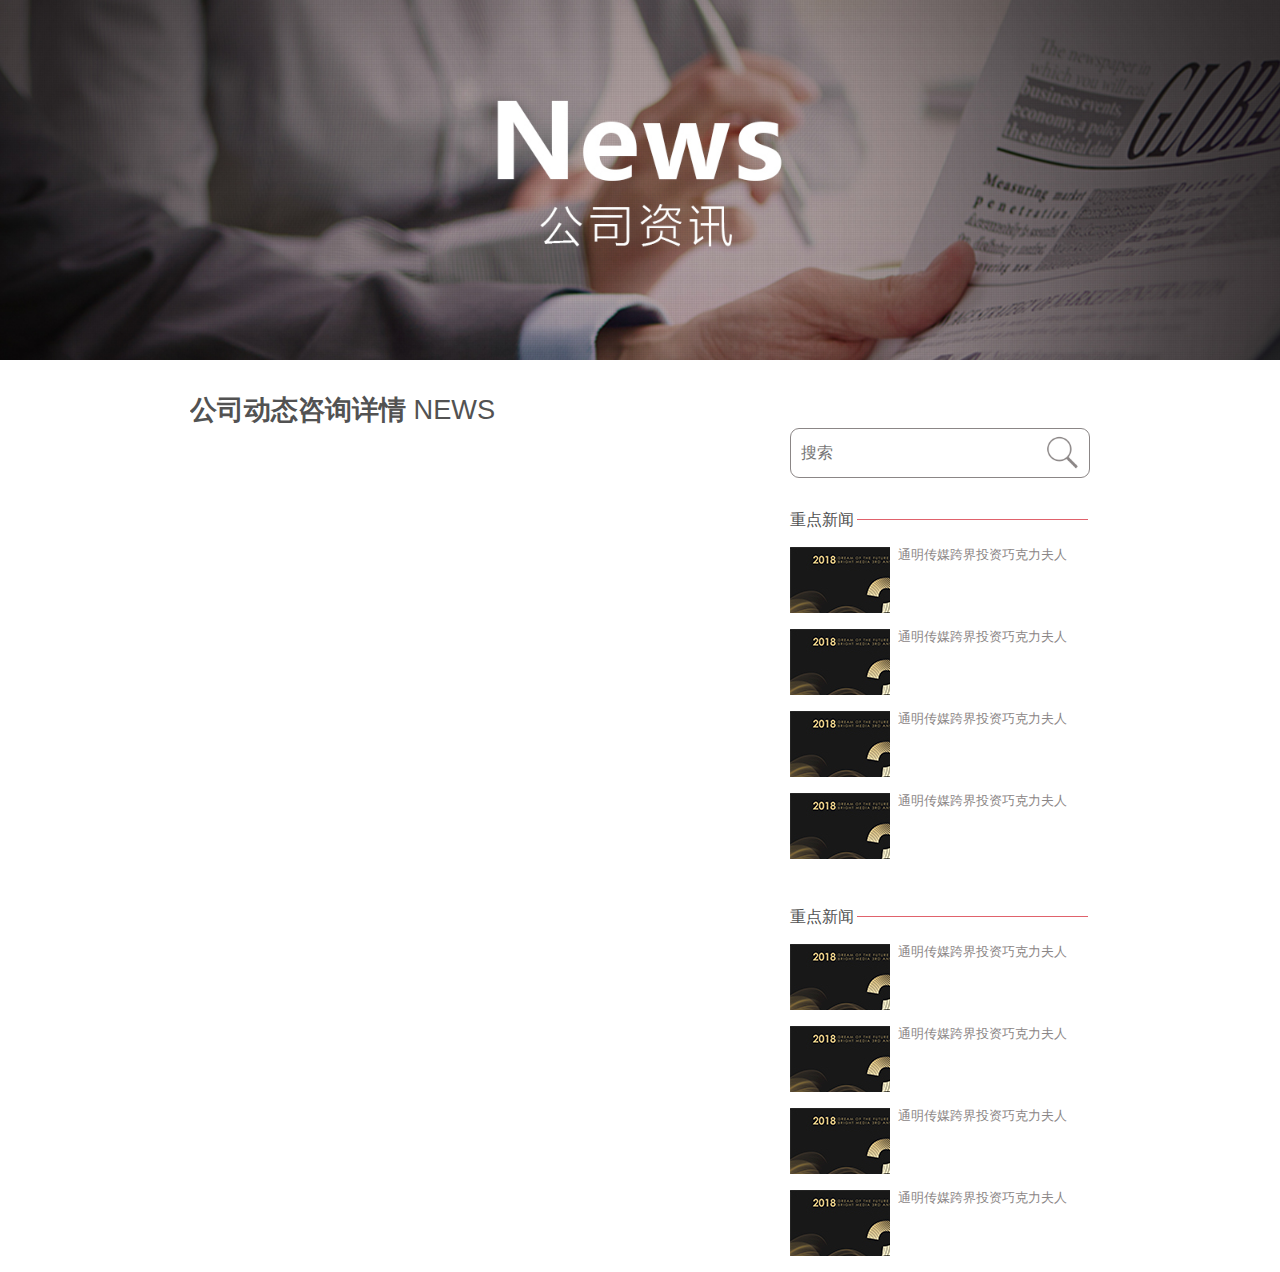
<file: page/news-detail.html>
<html>

<head>
    <meta charset="UTF-8">
    <title>公司咨询-通明传媒</title>
    <meta name="keywords" content="">
    <!-- <link rel="shortcut icon" href="favicon.ico" type="image/x-icon"> -->
    <!-- <link rel="stylesheet" type="text/css" href="view/theme/topsrx/public/css/reset.css"> -->
    <link rel="stylesheet" type="text/css" href="../css/reset.css">
    <link rel="stylesheet" type="text/css" href="../css/common.css">
    <style>
        .left-list {
            /* width: 60%; */
            margin-right: 325px;
        }

        .right-list {
            width: 300px;
            float: right;
        }

        .right-search {
            position: relative;
        }

        .right-search-input {
            height: 50px;
            width: 100%;
            padding: 5px 10px;
            font-size: 16px;
            border: 1px solid #8b8686;
            border-radius: 9px;
            outline: none;
        }

        .right-search-icon {
            width: 35px;
            position: absolute;
            right: 10px;
            top: 7px;
            cursor: pointer;
        }

        .right-list .side-title {
            font-size: 1rem;
        }

        .right-list .side-line {
            display: inline-block;
            width: 77%;
            border-top: 1px solid rgba(224, 98, 108, 1);
            vertical-align: middle;
            margin-bottom: .4rem;
        }

        .right-list-item {
            overflow: hidden;
            margin: 1rem 0;
            font-size: .8rem;
            color: #8b8686;
        }

        .right-list-img {
            display: inline-block;
            width: 100px;
            height: 66px;
            overflow: hidden;
            float: left;
            margin-right: .5rem;
        }

        
    </style>
</head>

<body>
    <div class="wrapper">
        <div class="banner" data-banner-url="../image/news-header.jpg"></div>
        <section class="content">
            <header>
                <h2 class="title">
                    <span class="weight">公司动态咨询详情</span> NEWS</h2>
            </header>
            <section class="">
                <div class="right-list">
                    <div class="right-search">
                        <input type="text" class="right-search-input" placeholder="搜索" />
                        <img class="right-search-icon" src="../image/search.png" />
                    </div>
                    <div>
                        <header>
                            <span class="side-title">重点新闻</span>
                            <span class="side-line"></span>
                        </header>
                        <ul>
                            <li class="right-list-item">
                                <a class="right-list-img">
                                    <img src="../image/list-image.jpg" />
                                </a>
                                <span>通明传媒跨界投资巧克力夫人</span>
                            </li>
                            <li class="right-list-item">
                                <a class="right-list-img">
                                    <img src="../image/list-image.jpg" />
                                </a>
                                <span>通明传媒跨界投资巧克力夫人</span>
                            </li>
                            <li class="right-list-item">
                                <a class="right-list-img">
                                    <img src="../image/list-image.jpg" />
                                </a>
                                <span>通明传媒跨界投资巧克力夫人</span>
                            </li>
                            <li class="right-list-item">
                                <a class="right-list-img">
                                    <img src="../image/list-image.jpg" />
                                </a>
                                <span>通明传媒跨界投资巧克力夫人</span>
                            </li>
                        </ul>
                    </div>
                    <div>
                        <header>
                            <span class="side-title">重点新闻</span>
                            <span class="side-line"></span>
                        </header>
                        <ul>
                            <li class="right-list-item">
                                <a class="right-list-img">
                                    <img src="../image/list-image.jpg" />
                                </a>
                                <span>通明传媒跨界投资巧克力夫人</span>
                            </li>
                            <li class="right-list-item">
                                <a class="right-list-img">
                                    <img src="../image/list-image.jpg" />
                                </a>
                                <span>通明传媒跨界投资巧克力夫人</span>
                            </li>
                            <li class="right-list-item">
                                <a class="right-list-img">
                                    <img src="../image/list-image.jpg" />
                                </a>
                                <span>通明传媒跨界投资巧克力夫人</span>
                            </li>
                            <li class="right-list-item">
                                <a class="right-list-img">
                                    <img src="../image/list-image.jpg" />
                                </a>
                                <span>通明传媒跨界投资巧克力夫人</span>
                            </li>
                        </ul>
                    </div>
                </div>
                <div class="left-list">
                   
                </div>
            </section>
        </section>
    </div>
    <script src="../js/libs/jquery-1.11.1.min.js"></script>
    <script>
        $(function () {
            let $header = $(".banner"),
                banner = $header.data("banner-url"),
                DATA = {

                };
            $header.css("backgroundImage", "url(" + banner + ")")
        })
    </script>
</body>

</html>
</file>
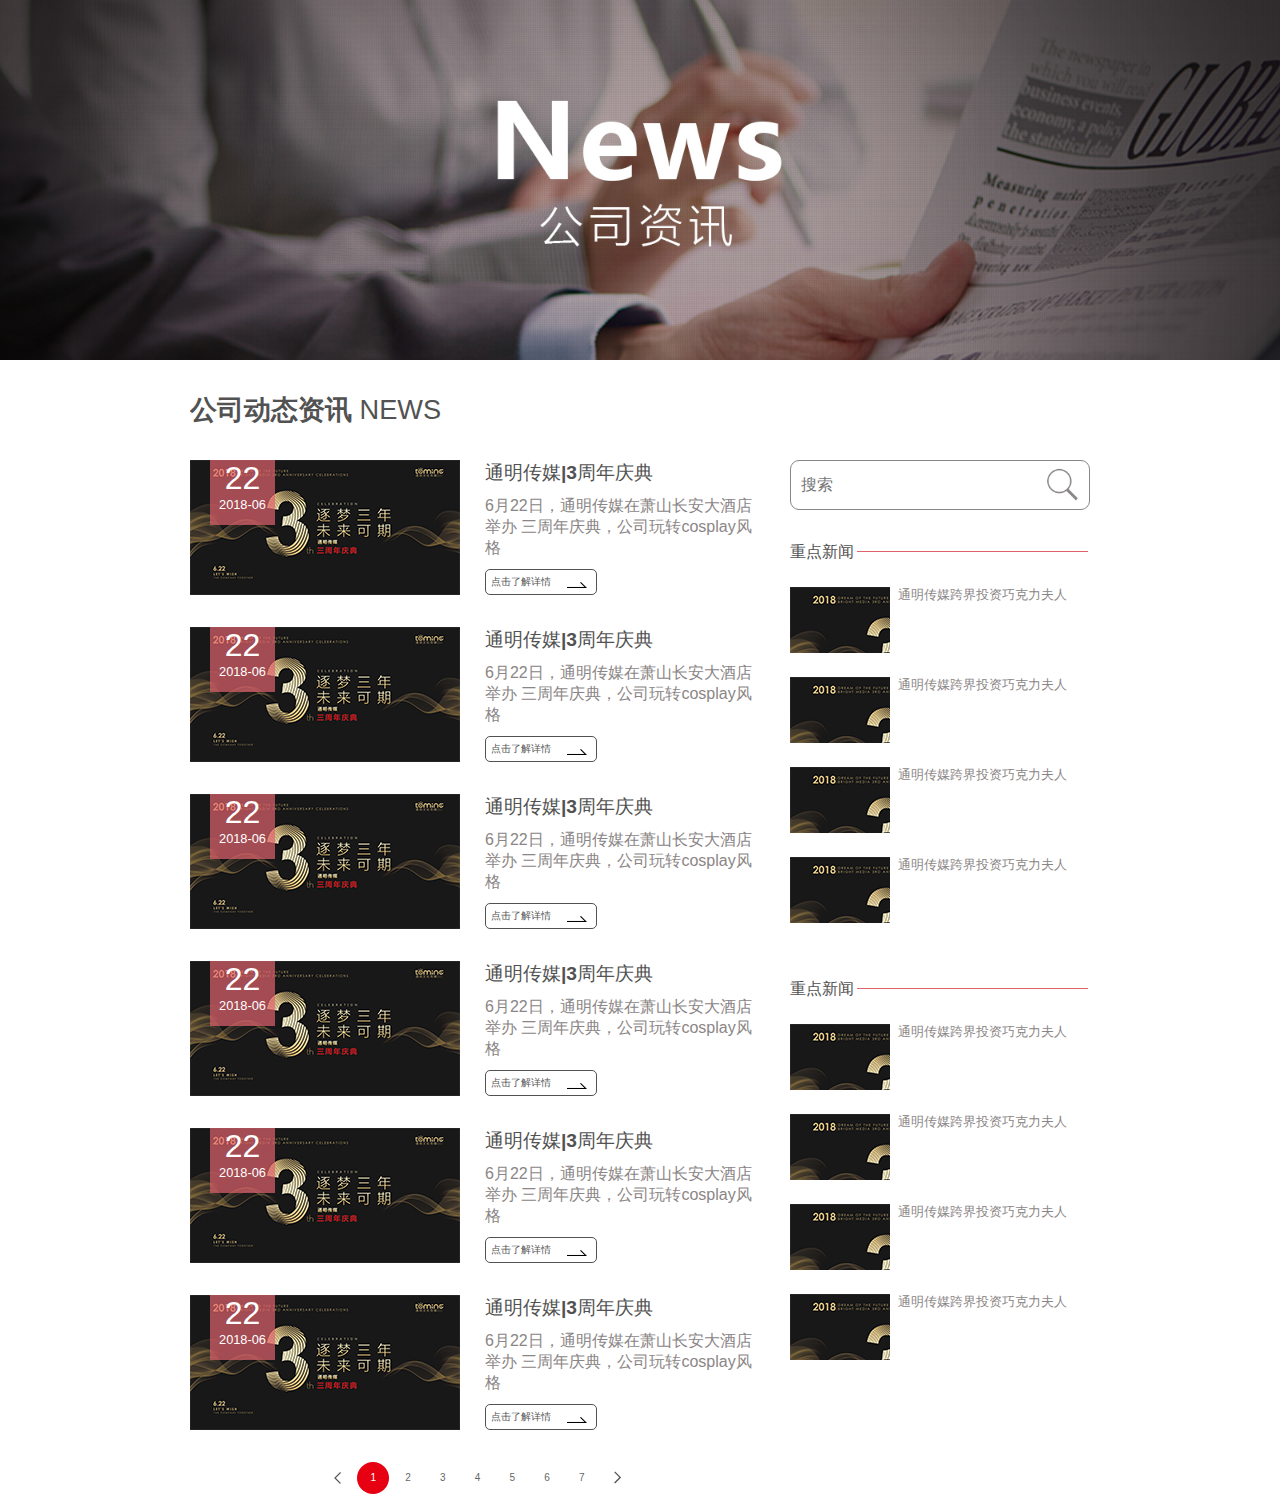
<file: page/news.html>
<html>

<head>
    <meta charset="UTF-8">
    <title>公司咨询-通明传媒</title>
    <meta name="keywords" content="">
    <!-- <link rel="shortcut icon" href="favicon.ico" type="image/x-icon"> -->
    <!-- <link rel="stylesheet" type="text/css" href="view/theme/topsrx/public/css/reset.css"> -->
    <link rel="stylesheet" type="text/css" href="../css/reset.css">
    <link rel="stylesheet" type="text/css" href="../css/common.css">
    <style>
        .left-list {
            /* width: 60%; */
            margin-right: 325px;
        }

        .right-list {
            width: 300px;
            float: right;
        }

        .left-list .left-item {
            margin: 2rem 0;
            cursor: pointer;
        }

        .left-list .left-item-image {
            float: left;
            position: relative;
            display: inline-block;
            width: 270px;
            height: 135px;
            margin-right: 25px;
            background: #eee;
            overflow: hidden;

        }

        .left-list .left-item-image img {
            transition: transform 1s linear;
            -moz-transition: transform 1s linear;
            /* Firefox 4 */
            -webkit-transition: transform 1s linear;
            /* Safari and Chrome */
            -o-transition: transform 1s linear;
            /* Opera */
        }

        .left-list .left-item-image img:hover {
            transform: scale(1.2)
        }

        .left-list .left-item-content {
            display: flex;
            flex-direction: column;
            height: 135px;
            justify-content: center;
        }

        .left-list .content-title {
            font-size: 1.2rem;
            font-weight: 550;
        }

        .left-list .content-text {
            margin: 10px 0;
            color: #8b8686;
            font-size: 1rem;
        }

        .left-list .left-item-date {
            position: absolute;
            left: 20px;
            top: 0;
            width: 65px;
            height: 65px;
            text-align: center;
            color: #fff;
            background: rgba(224, 98, 108, .7);
            z-index: 2;
        }

        .left-list .date-date {
            font-size: 2rem;
        }

        .left-list .date-year {
            font-size: .8rem;
        }

        .right-search {
            position: relative;
        }

        .right-search-input {
            height: 50px;
            width: 100%;
            padding: 5px 10px;
            font-size: 16px;
            border: 1px solid #8b8686;
            border-radius: 9px;
            outline: none;
        }

        .right-search-icon {
            width: 35px;
            position: absolute;
            right: 10px;
            top: 7px;
            cursor: pointer;
        }

        .right-list .side-title {
            font-size: 1rem;
        }

        .right-list .side-line {
            display: inline-block;
            width: 77%;
            border-top: 1px solid rgba(224, 98, 108, 1);
            vertical-align: middle;
            margin-bottom: .4rem;
        }

        .right-list-item {
            overflow: hidden;
            margin: 1.5rem 0;
            font-size: .8rem;
            color: #8b8686;
        }

        .right-list-img {
            display: inline-block;
            width: 100px;
            height: 66px;
            overflow: hidden;
            float: left;
            margin-right: .5rem;
        }
    </style>
</head>

<body>
    <div class="wrapper">
        <div class="banner" data-banner-url="../image/news-header.jpg"></div>
        <section class="content">
            <header>
                <h2 class="title">
                    <span class="weight">公司动态资讯</span> NEWS</h2>
            </header>
            <section class="">
                <div class="right-list">
                    <div class="right-search">
                        <input type="text" class="right-search-input" placeholder="搜索" />
                        <img class="right-search-icon" src="../image/search.png" />
                    </div>
                    <div>
                        <header>
                            <span class="side-title">重点新闻</span>
                            <span class="side-line"></span>
                        </header>
                        <ul>
                            <li class="right-list-item">
                                <a class="right-list-img">
                                    <img src="../image/list-image.jpg" />
                                </a>
                                <span>通明传媒跨界投资巧克力夫人</span>
                            </li>
                            <li class="right-list-item">
                                <a class="right-list-img">
                                    <img src="../image/list-image.jpg" />
                                </a>
                                <span>通明传媒跨界投资巧克力夫人</span>
                            </li>
                            <li class="right-list-item">
                                <a class="right-list-img">
                                    <img src="../image/list-image.jpg" />
                                </a>
                                <span>通明传媒跨界投资巧克力夫人</span>
                            </li>
                            <li class="right-list-item">
                                <a class="right-list-img">
                                    <img src="../image/list-image.jpg" />
                                </a>
                                <span>通明传媒跨界投资巧克力夫人</span>
                            </li>
                        </ul>
                    </div>
                    <div>
                        <header>
                            <span class="side-title">重点新闻</span>
                            <span class="side-line"></span>
                        </header>
                        <ul>
                            <li class="right-list-item">
                                <a class="right-list-img">
                                    <img src="../image/list-image.jpg" />
                                </a>
                                <span>通明传媒跨界投资巧克力夫人</span>
                            </li>
                            <li class="right-list-item">
                                <a class="right-list-img">
                                    <img src="../image/list-image.jpg" />
                                </a>
                                <span>通明传媒跨界投资巧克力夫人</span>
                            </li>
                            <li class="right-list-item">
                                <a class="right-list-img">
                                    <img src="../image/list-image.jpg" />
                                </a>
                                <span>通明传媒跨界投资巧克力夫人</span>
                            </li>
                            <li class="right-list-item">
                                <a class="right-list-img">
                                    <img src="../image/list-image.jpg" />
                                </a>
                                <span>通明传媒跨界投资巧克力夫人</span>
                            </li>
                        </ul>
                    </div>
                </div>
                <div class="left-list">
                    <ul>
                        <li class="left-item">
                            <a class="left-item-image" href="">
                                <div class="left-item-date">
                                    <p class="date-date">22</p>
                                    <p class="date-year">2018-06</p>
                                </div>
                                <img src="../image/list-image.jpg" />
                            </a>
                            <section class="left-item-content">
                                <h1 class="content-title">通明传媒|3周年庆典</h1>
                                <p class="content-text">6月22日，通明传媒在萧山长安大酒店举办 三周年庆典，公司玩转cosplay风格</p>
                                <div class="content-more">点击了解详情</div>
                            </section>
                        </li>
                        <li class="left-item">
                            <a class="left-item-image" href="">
                                <div class="left-item-date">
                                    <p class="date-date">22</p>
                                    <p class="date-year">2018-06</p>
                                </div>
                                <img src="../image/list-image.jpg" />
                            </a>
                            <section class="left-item-content">
                                <h1 class="content-title">通明传媒|3周年庆典</h1>
                                <p class="content-text">6月22日，通明传媒在萧山长安大酒店举办 三周年庆典，公司玩转cosplay风格</p>
                                <div class="content-more">点击了解详情</div>
                            </section>
                        </li>
                        <li class="left-item">
                            <a class="left-item-image" href="">
                                <div class="left-item-date">
                                    <p class="date-date">22</p>
                                    <p class="date-year">2018-06</p>
                                </div>
                                <img src="../image/list-image.jpg" />
                            </a>
                            <section class="left-item-content">
                                <h1 class="content-title">通明传媒|3周年庆典</h1>
                                <p class="content-text">6月22日，通明传媒在萧山长安大酒店举办 三周年庆典，公司玩转cosplay风格</p>
                                <div class="content-more">点击了解详情</div>
                            </section>
                        </li>
                        <li class="left-item">
                            <a class="left-item-image" href="">
                                <div class="left-item-date">
                                    <p class="date-date">22</p>
                                    <p class="date-year">2018-06</p>
                                </div>
                                <img src="../image/list-image.jpg" />
                            </a>
                            <section class="left-item-content">
                                <h1 class="content-title">通明传媒|3周年庆典</h1>
                                <p class="content-text">6月22日，通明传媒在萧山长安大酒店举办 三周年庆典，公司玩转cosplay风格</p>
                                <div class="content-more">点击了解详情</div>
                            </section>
                        </li>
                        <li class="left-item">
                            <a class="left-item-image" href="">
                                <div class="left-item-date">
                                    <p class="date-date">22</p>
                                    <p class="date-year">2018-06</p>
                                </div>
                                <img src="../image/list-image.jpg" />
                            </a>
                            <section class="left-item-content">
                                <h1 class="content-title">通明传媒|3周年庆典</h1>
                                <p class="content-text">6月22日，通明传媒在萧山长安大酒店举办 三周年庆典，公司玩转cosplay风格</p>
                                <div class="content-more">点击了解详情</div>
                            </section>
                        </li>
                        <li class="left-item">
                            <a class="left-item-image" href="">
                                <div class="left-item-date">
                                    <p class="date-date">22</p>
                                    <p class="date-year">2018-06</p>
                                </div>
                                <img src="../image/list-image.jpg" />
                            </a>
                            <section class="left-item-content">
                                <h1 class="content-title">通明传媒|3周年庆典</h1>
                                <p class="content-text">6月22日，通明传媒在萧山长安大酒店举办 三周年庆典，公司玩转cosplay风格</p>
                                <div class="content-more">点击了解详情</div>
                            </section>
                        </li>
                    </ul>
                    <div class="page">
                        <div class="digg4">
                            <a class="prev" href="">
                                <img src="../image/left-arrow.png" alt="">
                            </a>
                            <a href="javascript:;" class="current">1</a>
                            <a href="">2</a>
                            <a href="">3</a>
                            <a href="">4</a>
                            <a href="">5</a>
                            <a href="">6</a>
                            <a href="">7</a>
                            <a class="next" href="">
                                <img src="../image/right-arrow.png" alt="">
                            </a>
                        </div>

                    </div>
                </div>
            </section>
        </section>
    </div>
    <script src="../js/libs/jquery-1.11.1.min.js"></script>
    <script>
        $(function () {
            let $header = $(".banner"),
                banner = $header.data("banner-url"),
                DATA = {

                };
            $header.css("backgroundImage", "url(" + banner + ")")
            $(".left-item").on("click",function(){
                location.href = "news-detail.html"
            })
        })
    </script>
</body>

</html>
</file>
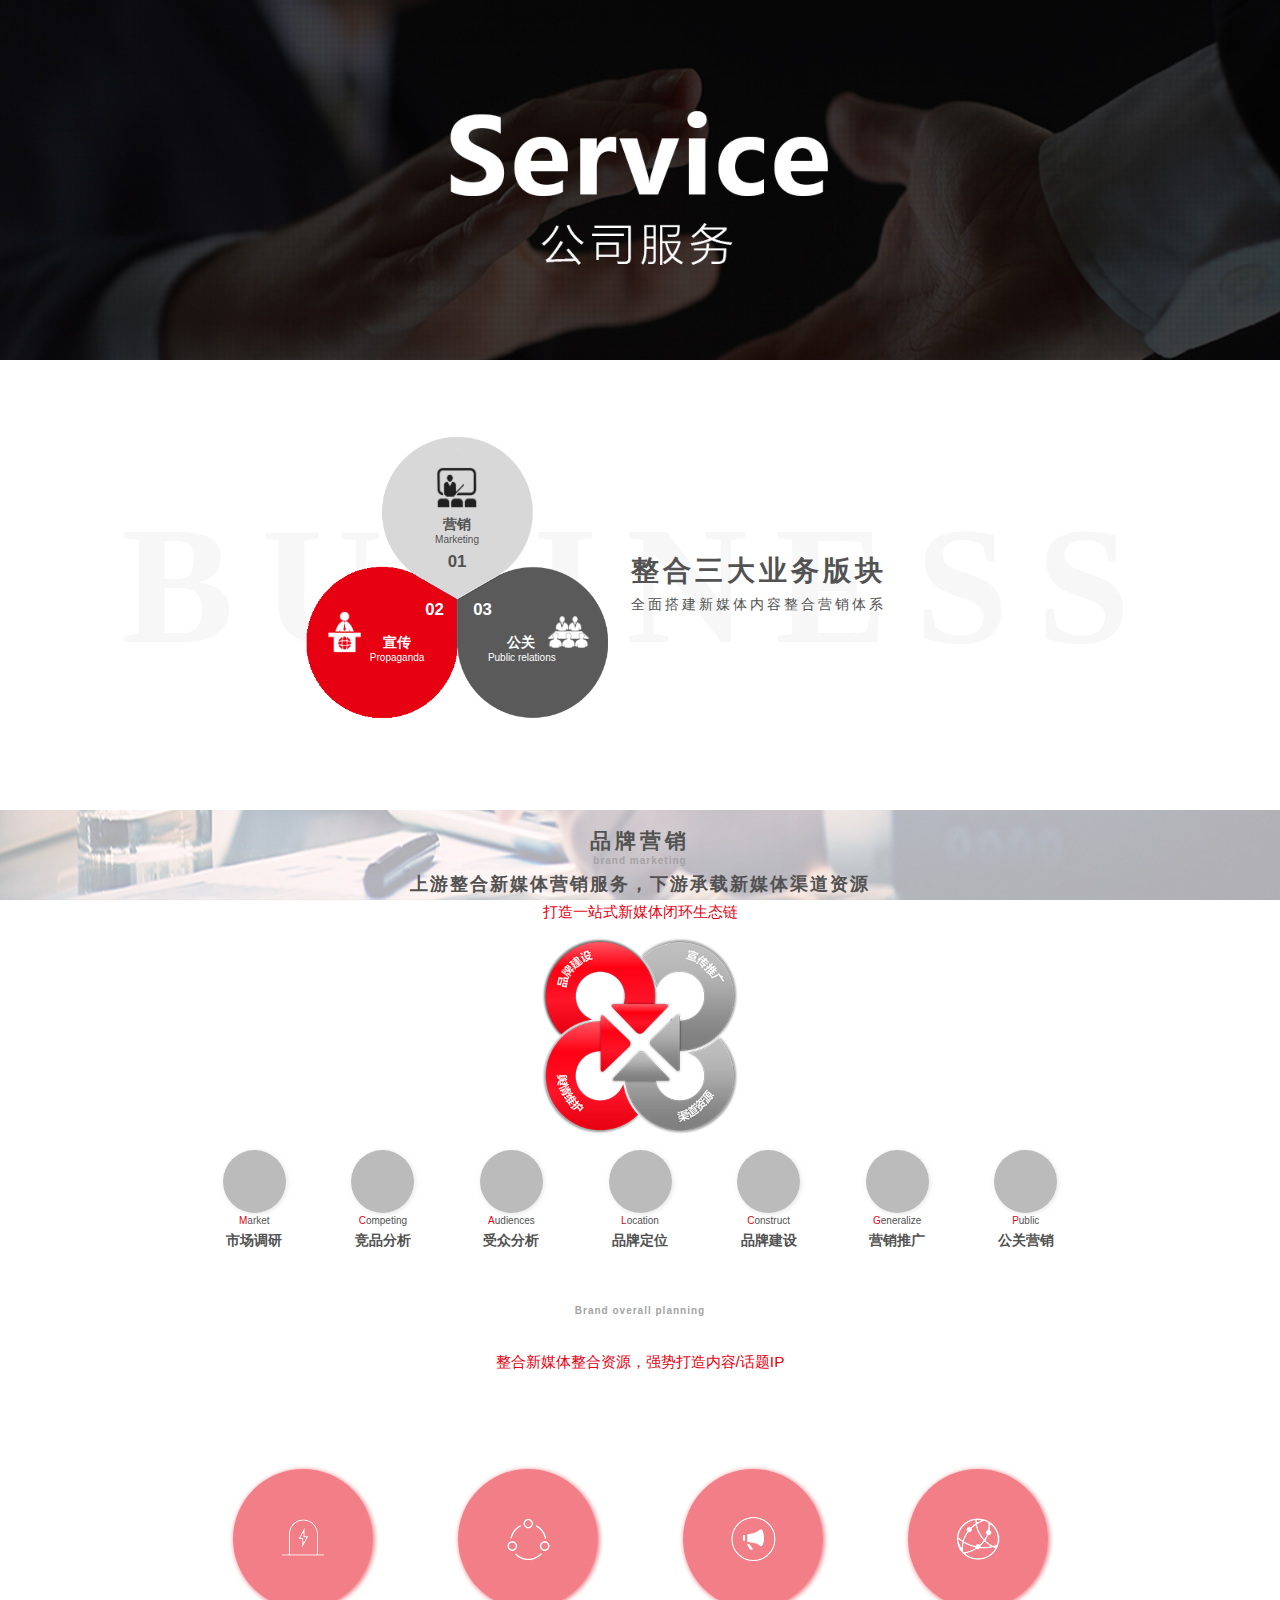
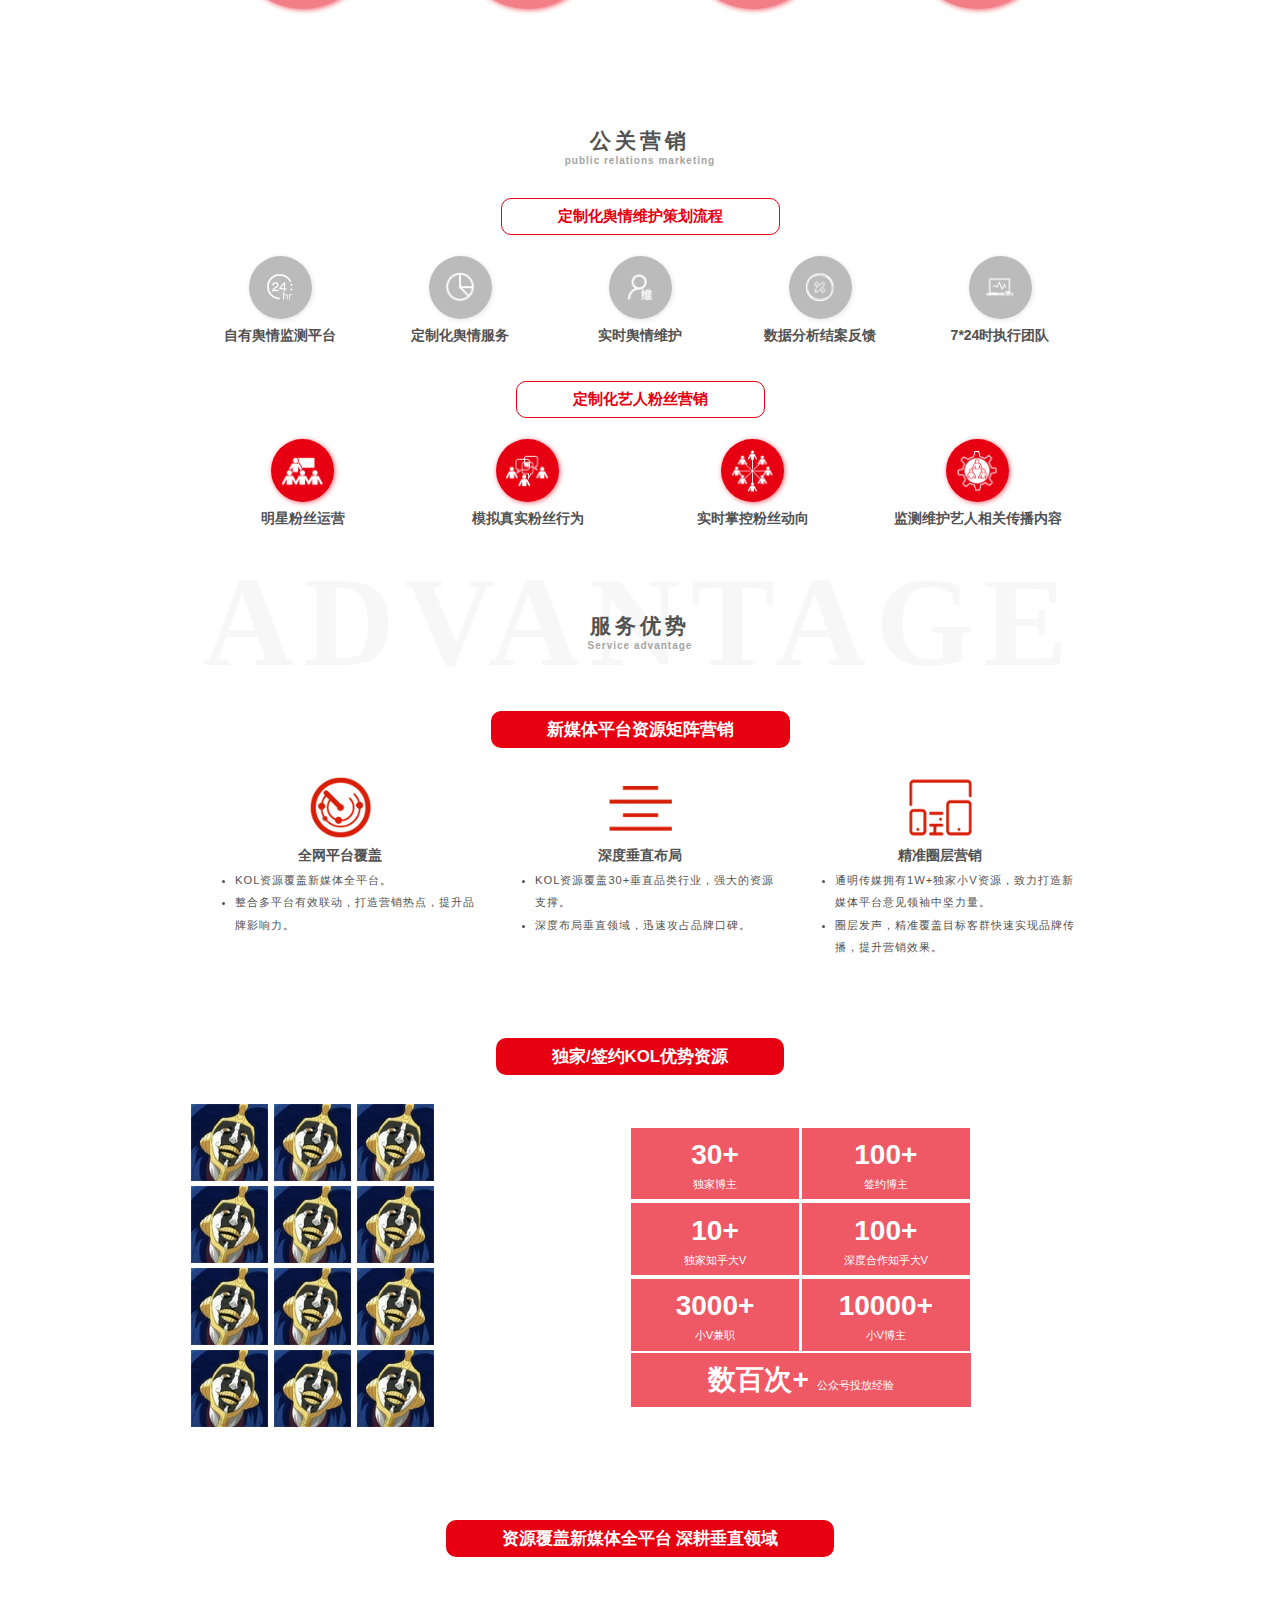
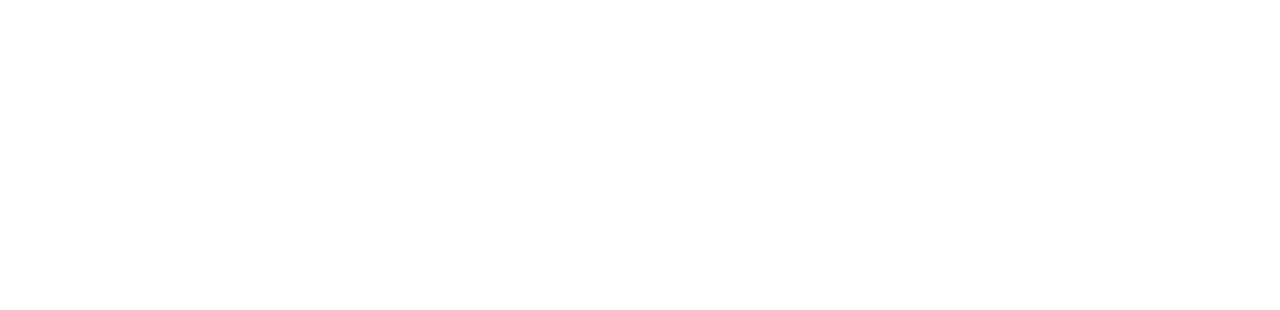
<file: page/service.html>
<!DOCTYPE html>
<html lang="en">

<head>
    <meta charset="UTF-8">
    <meta name="viewport" content="width=<device-width>, initial-scale=1.0">
    <meta http-equiv="X-UA-Compatible" content="ie=edge">
    <title>Document</title>
    <link rel="stylesheet" type="text/css" href="../css/reset.css">
    <link rel="stylesheet" type="text/css" href="../css/common.css">
    <link rel="stylesheet" type="text/css" href="../css/slick.css">
    <style>
        .container {
            width: 100%;
            background: #eee;
        }

        .b-character {
            position: relative;
            width: 100%;
            background: #fff;
        }

        .b-character:before {
            position: absolute;
            left: 0;
            top: 0;
            font-family: "微软雅黑";
            text-align: center;
            width: 100%;
            font-weight: 700;
            color: #f7f7f7;
        }

        .business {
            height: calc(100vh - 20vw - 58px);
        }

        .business:before {
            content: "BUSINESS";
            font-size: 15vw;
        }

        .ad {
            height: 10vw;
        }

        .ad:before {
            content: "ADVANTAGE";
            font-size: 10rem;
            line-height: 1;
            letter-spacing: .7rem;
        }

        .business {
            height: 10vw;
        }

        .business:before {
            content: "BUSINESS";
            font-size: 16rem;
            line-height: 1;
            letter-spacing: 2rem;
            top: 50%;
            transform: translateY(-50%);
        }

        .b-image {
            width: 100%;
            background-position: 50% 50%;
            background-size: 100vw 100vh;
            background-attachment: fixed;
            background-repeat: no-repeat;
        }

        .bg0 {
            height: 30vw;
            background-image: url(../image/school_bg.png)
        }

        .bg1 {
            background-image: url(../image/service-bg1.jpg)
        }

        .bg2 {
            background-image: url(../image/service-bg2.jpg)
        }

        .bg3 {
            background-image: url(../image/service-bg3.jpg)
        }

        .bg4 {
            background-image: url(../image/service-bg4.jpg)
        }

        .h-section {
            height: 35vw;
            min-height: 450px;
        }

        .char-wrap {
            position: absolute;
            width: 900px;
            height: 100%;
            min-width: 900px;
            left: 50%;
            transform: translateX(-50%);
        }

        .char-content {
            width: 900px;
            margin: 0 auto;
        }

        .prompt {
            width: 5vw;
            height: 5vw;
            background: #d9d8d9;
            border-radius: 50%;
            position: absolute;
            transform: rotate(45deg);
        }

        .prompt2 {
            transform: rotate(60deg) translateX(100%);
            background: #595a59;
            margin-top: 2px;
            margin-left: 17px;
        }

        .prompt3 {
            transform: rotate(120deg) translateX(100%);
            background: #e60012;
            margin-top: 2px;
            margin-left: -17px;
        }

        .prompt1:before,
        .prompt2:before,
        .prompt3:before {
            content: "";
            display: inline-block;
            width: 5vw;
            height: 5vw;
            /* border-radius: 50% 50% 50% 0;   */
        }

        .prompt1:before {
            background: #d9d8d9;
            border-radius: 50% 50% 0 50%;
        }

        .prompt2:before {
            background: #595a59;
            border-radius: 50% 50% 50% 0;
        }

        .prompt3:before {
            background: #e60012;
            border-radius: 0 50% 50% 50%;

        }

        .section-content {
            width: 900px;
            min-width: 900px;
            margin: 0 auto;
        }

        .section-header {
            padding-top: 1.2rem;
            text-align: center;
        }

        .header-1 {
            font-size: 2rem;
            font-weight: 600;
            letter-spacing: 4px;
        }

        .header-2 {
            font-size: 1.5rem;
            font-weight: 600;
            letter-spacing: 4px;
        }

        .header-3 {
            font-size: 1.3rem;
            font-weight: 600;
            line-height: 2;
            letter-spacing: 2px;
        }

        .header-4 {
            font-size: 1rem;
            font-weight: 800;
            line-height: 2;
        }

        .header-1-sub {
            font-size: 1rem;
            letter-spacing: 3px;
            line-height: 2;
        }

        .header-2-sub {
            font-size: 10px;
            color: #a4a4a4;
            letter-spacing: 1px;
        }

        .header-3-sub {
            font-size: 1.1rem;
        }

        .service-brand {
            width: 15.6vw;
            min-width: 175px;
            margin: 0 auto;
        }

        .serviec-brand-footer {
            text-align: center;
            padding-top: 2.5vw;
        }

        .circle-list {
            display: flex;
            justify-content: space-around;
        }

        .circle-list li {
            width: 15rem;
            text-align: center;
        }

        .circle-list li:not(:last-child) .circle:after {
            content: "";
            vertical-align: middle;
            position: absolute;
            right: -1vw;
            top: 2vw;
        }

        .circle-list .circle {
            position: relative;
            display: inline-block;
            border-radius: 50%;
            text-align: center;
        }

        .gray-circle {
            background: rgba(120, 120, 120, .5);
            box-shadow: 1px 1px 5px rgba(120, 120, 120, .2);
            background-repeat: no-repeat;
            background-position: 50% 50%;
            background-size: 48%;
        }

        .red-circle {
            width: 10rem;
            height: 10rem;
            background: rgba(230, 0, 18, .5);
            box-shadow: 1px 1px 5px rgba(230, 0, 18, .6);
            background-position: 50% 50%;
            background-repeat: no-repeat;
        }

        .red-s-circle {
            background: rgba(230, 0, 18, 1);
            box-shadow: 1px 1px 5px rgba(230, 0, 18, .6);
            background-repeat: no-repeat;
            background-position: 50% 50%;
            background-size: 70%;
        }

        .icon-circle1 {
            background-image: url(../image/service-icon1.png);
        }

        .icon-circle2 {
            background-image: url(../image/service-icon2.png);
        }

        .icon-circle3 {
            background-image: url(../image/service-icon3.png);
        }

        .icon-circle4 {
            background-image: url(../image/service-icon4.png);
        }


        .icon-circle7 {
            background-image: url(../image/service-icon7.png);
        }

        .icon-circle8 {
            background-image: url(../image/service-icon8.png);
        }

        .icon-circle9 {
            background-image: url(../image/service-icon9.png);
        }

        .icon-circle10 {
            background-image: url(../image/service-icon10.png);
        }

        .icon-circle11 {
            background-image: url(../image/service-icon11.png);
        }

        .icon-circle12 {
            background-image: url(../image/service-icon12.png);
        }

        .icon-circle13 {
            background-image: url(../image/service-icon13.png);
        }

        .icon-circle14 {
            background-image: url(../image/service-icon14.png);
        }

        .icon-circle15 {
            background-image: url(../image/service-icon15.png);
        }


        .service-brand-center {
            text-align: center;
            padding: 1vw 0;
        }

        .white-color {
            color: #fff;
        }

        .circle-list .desc-list li {
            width: 100%;
            min-width: 250px;
            list-style-type: disc;
            line-height: 2;
            letter-spacing: 1px;
            text-align: left;
            font-size: .8rem;
        }

        .circle-list.add-margin {
            margin-top: 5vw;
        }

        .header-2.add-margin {
            margin-top: 2.5rem;
        }

        .header-button {
            display: inline-block;
            margin: 0 0 1.5rem;
            padding: .5rem 4rem;
            border-radius: 10px;
            font-weight: 700;
        }

        .btn-border {
            border: 1px solid;
        }

        .red-bg {
            background-color: rgb(230, 0, 18)
        }

        .margin-5 {
            font-size: 1.2rem;
            margin: 3.5vw 0 3vw;
        }

        .row-box {
            text-align: center
        }

        .flex-row {
            display: flex;
            align-items: center;
            height: 100%;
        }

        .half-box {
            display: inline-block;
            width: 49%;
        }

        .slick {
            width: 18rem;
        }

        .slick .slick-arrow {
            position: absolute;
            top: 50%;
            transform: translateY(-50%);
        }

        .slick .slick-arrow img {
            width: 25px;
        }

        .slick .slick-arrow:first-child {
            right: -30px;
        }

        .slick .slick-arrow:last-child {
            left: -40px;
        }

        .slick-item {
            outline: none;
        }

        /* .slick-item-list {
            display: flex;
            flex-wrap: wrap;
        } */

        .slick-item-list li {
            position: relative;
            display: inline-block;
            width: 5.5rem;
            margin: .1rem;
            overflow: hidden;
        }

        .slick-item-list li .slick-item-name {
            position: absolute;
            left: 5px;
            top: 40%;
            color: #fff;
            font-size: .8rem;
            -webkit-transform: scale(0);
            -ms-transform: scale(0);
            transform: scale(0);
            -webkit-transition: transform .3s ease-in;
            transition: transform .3s ease-in;
        }

        .slick-item-list li:before {
            content: "";
            position: absolute;
            left: 0;
            top: 0;
            width: 100%;
            height: 100%;
            background: rgba(0, 0, 0, .7);
            opacity: 0;
            -webkit-transition: opacity .2s ease-in;
            transition: opacity .2s ease-in;
        }

        .slick-item-list li:hover:before {
            opacity: 1;
        }

        .slick-item-list li:hover .slick-item-name {
            transform: scale(1);
        }

        .slick-item-list li img {
            width: 5.5rem;
        }

        .num-box {
            display: inline-block;
            padding: .5vw 0;
            color: #fff;
            text-align: center;
            line-height: 1.5;
            box-sizing: border-box;
            font-size: 2rem;
            font-weight: 600;
            background-color: rgba(230, 0, 18, .65);
            transition: all .3s ease-in-out;
            cursor: pointer;
        }

        .num-box:hover {
            background-color: rgba(230, 0, 18, 1);
        }

        .s-num-box {
            width: 10vw;
            min-width: 12rem;
            margin: 2px 0;
        }

        .num-box .sub-text {
            font-size: .8rem;
            font-weight: 500;
        }

        .l-num-box {
            width: calc(20vw + 2px);
            min-width: calc(24rem + 4px);
        }

        .icon-width {
            width: 6.3rem;
        }

        .icon-height {
            height: 6.3rem;
        }

        @media screen and (max-width: 1920px) {
            html {
                font-size: 16px;
            }
        }

        @media screen and (max-width: 1600px) {
            .icon-width {
                width: 4.5rem;
            }
            .icon-height {
                height: 4.5rem;
            }
            .margin-5 {
                margin: 2rem 0 2rem 0;
            }
            .ad:before {
                font-size: 9rem;
            }
            .business:before {
                font-size: 12rem;
            }
        }

        @media screen and (max-width: 1360px) {
            html {
                font-size: 14px;
            }
        }

        @media screen and (max-width: 1080px) {
            html {
                /* font-size: 12px; */
            }
        }

        .circle-prompt {
            display: inline-block;
            position: relative;
            width: 20vw;
            height: 20vw;
            background: url(../image/prompt.png);
            background-size: 100%;
            margin-right: 1rem;
            min-width: 320px;
            min-height: 320px;
            background-repeat: no-repeat;
        }

        .circle-prompt .prompt-section {
            display: inline-block;
            width: 3rem;
            height: 3rem;
        }

        .circle-prompt .prompt-section.prompt-1 {
            background-image: url(../image/service-icon16.png);
            position: absolute;
            left: 50%;
            top: 20%;
            background-repeat: no-repeat;
            background-size: 100%;
            transform: translate(-50%, -50%);
        }

        .circle-prompt .prompt-text1 {
            position: absolute;
            left: 50%;
            top: 20%;
            transform: translate(-50%, 50%);
            text-align: center;
            width: 100%;
        }

        .circle-prompt .prompt-text1 .prompt-title {
            font-size: 1rem;
            font-weight: 600;
        }

        .circle-prompt .prompt-text1 .prompt-sub {
            font-size: 10px;
            display: inline-block;
        }

        .circle-prompt .prompt-text1 .prompt-index {
            font-size: 1.2rem;
            font-weight: 600;
            padding-top: .5rem;
        }

        .circle-prompt .prompt-section.prompt-2 {
            background-image: url(../image/service-icon17.png);
            position: absolute;
            left: 15%;
            top: 65%;
            background-repeat: no-repeat;
            background-size: 100%;
            transform: translate(-50%, -50%);
        }

        .circle-prompt .prompt-text2 {
            position: absolute;
            left: 43%;
            top: 42%;
            transform: translate(-50%, 50%);
            text-align: center;
            color: #fff;
        }

        .circle-prompt .prompt-text2 .prompt-title {
            font-size: 1rem;
            font-weight: 600;
            margin-left: -5px;
            margin-right: 5rem;
            margin-top: 1rem;
        }

        .circle-prompt .prompt-text2 .prompt-sub {
            font-size: 10px;
            display: inline-block;
            margin-left: -5px;
            margin-right: 5rem;
        }

        .circle-prompt .prompt-text2 .prompt-index {
            font-size: 1.2rem;
            font-weight: 600;
            padding-top: .5rem;
        }

        .circle-prompt .prompt-section.prompt-3 {
            background-image: url(../image/service-icon18.png);
            position: absolute;
            left: 85%;
            top: 65%;
            background-repeat: no-repeat;
            background-size: 100%;
            transform: translate(-50%, -50%);
        }

        .circle-prompt .prompt-text3 {
            position: absolute;
            top: 42%;
            transform: translate(-50%, 50%);
            text-align: center;
            color: #fff;
            left: 58%;
        }

        .circle-prompt .prompt-text3 .prompt-title {
            font-size: 1rem;
            font-weight: 600;
            margin-top: 1rem;
            margin-left: 5.5rem;
        }

        .circle-prompt .prompt-text3 .prompt-sub {
            font-size: 10px;
            display: inline-block;
            margin-left: 2.8rem;
            width: 100%;
        }

        .circle-prompt .prompt-text3 .prompt-index {
            font-size: 1.2rem;
            font-weight: 600;
            padding-top: .5rem;
        }
    </style>
</head>

<body>
    <div class="wrapper">
        <div class="banner" data-banner-url="../image/service-header.jpg"></div>
        <div class="b-character business h-section">
            <div class="char-wrap section-content">
                <div class="flex-row">
                    <div class="half-box" style="text-align:right;">
                        <div class="circle-prompt">
                            <div class="prompt-section prompt-1"></div>
                            <div class="prompt-section prompt-2"></div>
                            <div class="prompt-section prompt-3"></div>
                            <div class="prompt-text1">
                                <h2 class="prompt-title">营销</h2>
                                <p class="prompt-sub">Marketing</p>
                                <p class="prompt-index">01</p>
                            </div>
                            <div class="prompt-text2">
                                <p class="prompt-index">02</p>
                                <h2 class="prompt-title">宣传</h2>
                                <p class="prompt-sub">Propaganda</p>

                            </div>
                            <div class="prompt-text3">
                                <p class="prompt-index">03</p>
                                <h2 class="prompt-title">公关</h2>
                                <p class="prompt-sub">Public relations</p>

                            </div>
                        </div>
                    </div>
                    <div class="half-box">
                        <h2 class="header-1">整合三大业务版块</h2>
                        <p class="header-1-sub">全面搭建新媒体内容整合营销体系</p>
                    </div>
                </div>
            </div>
        </div>
        <div class="h-section b-image bg1">
            <div class="section-content">
                <header class="section-header">
                    <h2 class="header-2">
                        <span>品牌营销</span>
                        <p class="header-2-sub">brand marketing</p>
                    </h2>
                    <h3 class="header-3">上游整合新媒体营销服务，下游承载新媒体渠道资源</h3>
                    <span class="red-color header-3-sub">打造一站式新媒体闭环生态链</span>
                </header>
                <section class="service-brand-center">
                    <img class="service-brand" src="../image/service-brand.png" />
                </section>
                <ul class="circle-list">
                    <li>
                        <span class="circle icon-width icon-height gray-circle"></span>
                        <p>
                            <span class="red-color">M</span>arket</p>
                        <p class="header-4">市场调研</p>
                    </li>
                    <li>
                        <span class="circle icon-width icon-height gray-circle"></span>
                        <p>
                            <span class="red-color">C</span>ompeting</p>
                        <p class="header-4">竞品分析</p>
                    </li>
                    <li>
                        <span class="circle icon-width icon-height gray-circle"></span>
                        <p>
                            <span class="red-color">A</span>udiences</p>
                        <p class="header-4">受众分析</p>
                    </li>
                    <li>
                        <span class="circle icon-width icon-height gray-circle"></span>
                        <p>
                            <span class="red-color">L</span>ocation</p>
                        <p class="header-4">品牌定位</p>
                    </li>
                    <li>
                        <span class="circle icon-width icon-height gray-circle"></span>
                        <p>
                            <span class="red-color">C</span>onstruct</p>
                        <p class="header-4">品牌建设</p>
                    </li>
                    <li>
                        <span class="circle icon-width icon-height gray-circle"></span>
                        <p>
                            <span class="red-color">G</span>eneralize</p>
                        <p class="header-4">营销推广</p>
                    </li>
                    <li>
                        <span class="circle icon-width icon-height gray-circle"></span>
                        <p>
                            <span class="red-color">P</span>ublic</p>
                        <p class="header-4">公关营销</p>
                    </li>
                </ul>
            </div>
        </div>
        <div class="h-section b-image bg2">
            <div class="section-content white-color">
                <header class="section-header">
                    <h2 class="header-2">
                        <span>品牌宣传</span>
                        <p class="header-2-sub">Brand overall planning</p>
                    </h2>

                    <h3 class="header-3">打造现象级品效合一新媒体营销推广方案</h3>
                    <span class="red-color header-3-sub">整合新媒体整合资源，强势打造内容/话题IP</span>
                </header>
                <footer class="serviec-brand-footer">
                    <ul class="circle-list add-margin">
                        <li>
                            <span class="circle red-circle icon-circle12"></span>
                            <p class="header-4">媒介资源</p>
                            <ul class="desc-list">
                                <li>新媒体全平台整合资源</li>
                            </ul>
                        </li>
                        <li>
                            <span class="circle red-circle icon-circle13"></span>
                            <p class="header-4">宣传营销</p>
                            <ul class="desc-list">
                                <li>口碑营销</li>
                                <li>事件营销</li>
                            </ul>
                        </li>
                        <li>
                            <span class="circle red-circle icon-circle14"></span>
                            <p class="header-4">渠道推广</p>
                            <ul class="desc-list">
                                <li>渠道覆盖新媒体全平台</li>
                            </ul>
                        </li>
                        <li>
                            <span class="circle red-circle icon-circle15"></span>
                            <p class="header-4">监测中心</p>
                            <ul class="desc-list">
                                <li>自主研发数据监测平台,实时掌握投放数据,分析投放效果</li>
                            </ul>
                        </li>
                    </ul>
                </footer>
            </div>
        </div>
        <div class="h-section b-image bg3">
            <div class="section-content">
                <header class="section-header">
                    <h2 class="header-2">
                        <span>公关营销</span>
                        <p class="header-2-sub">public relations marketing</p>
                    </h2>

                </header>
                <footer class="serviec-brand-footer">
                    <p class="red-color header-3-sub header-button btn-border">定制化舆情维护策划流程</p>
                    <ul class="circle-list">
                        <li>
                            <span class="circle icon-width icon-height icon-circle7 gray-circle"></span>
                            <p class="header-4">自有舆情监测平台</p>
                        </li>
                        <li>
                            <span class="circle icon-width icon-height icon-circle8 gray-circle"></span>
                            <p class="header-4">定制化舆情服务</p>
                        </li>
                        <li>
                            <span class="circle icon-width icon-height icon-circle9 gray-circle"></span>
                            <p class="header-4">实时舆情维护</p>
                        </li>
                        <li>
                            <span class="circle icon-width icon-height icon-circle10 gray-circle"></span>
                            <p class="header-4">数据分析结案反馈</p>
                        </li>
                        <li>
                            <span class="circle icon-width icon-height icon-circle11 gray-circle"></span>
                            <p class="header-4">7*24时执行团队</p>
                        </li>
                    </ul>
                </footer>
                <footer class="serviec-brand-footer">
                    <p class="red-color header-3-sub header-button btn-border">定制化艺人粉丝营销</p>
                    <ul class="circle-list">
                        <li>
                            <div class="icon-width icon-height circle red-s-circle icon-circle1"></div>
                            <p class="header-4">明星粉丝运营</p>
                        </li>
                        <li>
                            <div class="icon-width icon-height circle red-s-circle icon-circle2"></div>
                            <p class="header-4">模拟真实粉丝行为</p>
                        </li>
                        <li>
                            <div class="icon-width icon-height circle red-s-circle icon-circle3"></div>
                            <p class="header-4">实时掌控粉丝动向</p>
                        </li>
                        <li>
                            <div class="icon-width icon-height circle red-s-circle icon-circle4"></div>
                            <p class="header-4">监测维护艺人相关传播内容</p>
                        </li>
                    </ul>
                </footer>

            </div>
        </div>
        <div class="b-character ad h-section">
            <div class="char-wrap section-content">
                <header class="section-header">
                    <h2 class="header-2 add-margin">
                        <span>服务优势</span>
                        <p class="header-2-sub">Service advantage</p>
                    </h2>
                </header>
                <footer class="serviec-brand-footer">
                    <p class="header-3-sub header-button red-bg white-color margin-5">新媒体平台资源矩阵营销</p>
                    <ul class="circle-list">
                        <li>
                            <img class="icon-width" src="../image/service1.png" />
                            <p class="header-4">全网平台覆盖</p>
                            <ul class="desc-list">
                                <li>KOL资源覆盖新媒体全平台。</li>
                                <li>整合多平台有效联动，打造营销热点，提升品牌影响力。</li>
                            </ul>
                        </li>
                        <li>
                            <img class="icon-width" src="../image/service2.png" />
                            <p class="header-4">深度垂直布局</p>
                            <ul class="desc-list">
                                <li>KOL资源覆盖30+垂直品类行业，强大的资源支撑。</li>
                                <li>深度布局垂直领域，迅速攻占品牌口碑。</li>
                            </ul>
                        </li>
                        <li>
                            <img class="icon-width" src="../image/service3.png" />
                            <p class="header-4">精准圈层营销</p>
                            <ul class="desc-list">
                                <li>通明传媒拥有1W+独家小V资源，致力打造新媒体平台意见领袖中坚力量。</li>
                                <li>圈层发声，精准覆盖目标客群快速实现品牌传播，提升营销效果。</li>
                            </ul>
                        </li>
                    </ul>
                </footer>
            </div>
        </div>
        <div class="h-section b-image bg4">
            <div class="section-content">
                <div class="row-box">
                    <p class="header-3-sub header-button red-bg white-color margin-5">独家/签约KOL优势资源</p>
                </div>
                <div class="flex-row">
                    <div class="half-box">
                        <div class="slick">
                            <div class="slick-item">
                                <ul class="slick-item-list">
                                    <li>
                                        <img src="../image/kol1.png" />
                                        <span class="slick-item-name">name</span>
                                    </li>
                                    <li>
                                        <img src="../image/kol1.png" />
                                        <span class="slick-item-name">name</span>
                                    </li>
                                    <li>
                                        <img src="../image/kol1.png" />
                                        <span class="slick-item-name">name</span>
                                    </li>
                                    <li>
                                        <img src="../image/kol1.png" />
                                        <span class="slick-item-name">name</span>
                                    </li>
                                    <li>
                                        <img src="../image/kol1.png" />
                                        <span class="slick-item-name">name</span>
                                    </li>
                                    <li>
                                        <img src="../image/kol1.png" />
                                        <span class="slick-item-name">name</span>
                                    </li>
                                    <li>
                                        <img src="../image/kol1.png" />
                                        <span class="slick-item-name">name</span>
                                    </li>
                                    <li>
                                        <img src="../image/kol1.png" />
                                        <span class="slick-item-name">name</span>
                                    </li>
                                    <li>
                                        <img src="../image/kol1.png" />
                                        <span class="slick-item-name">name</span>
                                    </li>
                                    <li>
                                        <img src="../image/kol1.png" />
                                        <span class="slick-item-name">name</span>
                                    </li>
                                    <li>
                                        <img src="../image/kol1.png" />
                                        <span class="slick-item-name">name</span>
                                    </li>
                                    <li>
                                        <img src="../image/kol1.png" />
                                        <span class="slick-item-name">name</span>
                                    </li>
                                </ul>
                            </div>
                            <div class="slick-item">
                                <ul class="slick-item-list">
                                    <li>
                                        <img src="../image/kol1.png" />
                                    </li>
                                    <li>
                                        <img src="../image/kol1.png" />
                                    </li>
                                    <li>
                                        <img src="../image/kol1.png" />
                                    </li>
                                    <li>
                                        <img src="../image/kol1.png" />
                                    </li>
                                    <li>
                                        <img src="../image/kol1.png" />
                                    </li>
                                    <li>
                                        <img src="../image/kol1.png" />
                                    </li>
                                    <li>
                                        <img src="../image/kol1.png" />
                                    </li>
                                    <li>
                                        <img src="../image/kol1.png" />
                                    </li>
                                    <li>
                                        <img src="../image/kol1.png" />
                                    </li>
                                    <li>
                                        <img src="../image/kol1.png" />
                                    </li>
                                    <li>
                                        <img src="../image/kol1.png" />
                                    </li>
                                    <li>
                                        <img src="../image/kol1.png" />
                                    </li>
                                </ul>
                            </div>
                            <div class="slick-item">
                                <ul class="slick-item-list">
                                    <li>
                                        <img src="../image/kol1.png" />
                                    </li>
                                    <li>
                                        <img src="../image/kol2.png" />
                                    </li>
                                    <li>
                                        <img src="../image/kol2.png" />
                                    </li>
                                    <li>
                                        <img src="../image/kol2.png" />
                                    </li>
                                    <li>
                                        <img src="../image/kol2.png" />
                                    </li>
                                    <li>
                                        <img src="../image/kol2.png" />
                                    </li>
                                    <li>
                                        <img src="../image/kol2.png" />
                                    </li>
                                    <li>
                                        <img src="../image/kol2.png" />
                                    </li>
                                    <li>
                                        <img src="../image/kol2.png" />
                                    </li>
                                    <li>
                                        <img src="../image/kol2.png" />
                                    </li>
                                    <li>
                                        <img src="../image/kol2.png" />
                                    </li>
                                    <li>
                                        <img src="../image/kol2.png" />
                                    </li>
                                </ul>
                            </div>
                        </div>
                    </div>

                    <div class="half-box">
                        <div class="num-box s-num-box red-bg">
                            <span class="counter">30</span>+
                            <p class="sub-text">独家博主</p>
                        </div>
                        <div class="num-box s-num-box red-bg">
                            <span class="counter">100</span>+
                            <p class="sub-text">签约博主</p>
                        </div>
                        <div class="num-box s-num-box red-bg">
                            <span class="counter">10</span>+
                            <p class="sub-text">独家知乎大V</p>
                        </div>
                        <div class="num-box s-num-box red-bg">
                            <span class="counter">100</span>+
                            <p class="sub-text">深度合作知乎大V</p>
                        </div>
                        <div class="num-box s-num-box red-bg">
                            <span class="counter">3000</span>+
                            <p class="sub-text">小V兼职</p>
                        </div>
                        <div class="num-box s-num-box red-bg">
                            <span class="counter">10000</span>+
                            <p class="sub-text">小V博主</p>
                        </div>
                        <div class="num-box l-num-box red-bg">
                            <span>数百次</span>+
                            <span class="sub-text">公众号投放经验</span>
                        </div>
                    </div>
                </div>
            </div>
        </div>
        <div class="h-section">
            <div class="section-content">
                <div class="serviec-brand-footer">
                    <p class="header-3-sub header-button red-bg white-color margin-5">资源覆盖新媒体全平台 深耕垂直领域</p>
                </div>
            </div>
        </div>
        <script src="../js/libs/jquery-1.11.1.min.js"></script>
        <script src="../js/libs/slick.min.js"></script>
        <script src="../js/libs/waypoints.min.js"></script>
        <script src="../js/libs/jquery.counterup.min.js"></script>
        <script src="../js/custom/counter.js"></script>
        <script>
            $(function () {
                let $header = $(".banner"),
                    banner = $header.data("banner-url"),
                    DATA = {

                    };
                $header.css("backgroundImage", "url(" + banner + ")");
                $('.slick').slick({
                    arrows: true,
                    nextArrow: '<div><img src="../image/left-arrow-slide.png"/></div>',
                    prevArrow: '<div><img src="../image/right-arrow-slide.png"/></div>'
                });
            })
        </script>
</body>

</html>
</file>
<file: css/logo-load.css>
#page-container.press-room .container-fluid {
    padding-right: 30px;
    padding-left: 30px
}

#page-container.press-room #site-footer.container-fluid {
    padding-right: 0;
    padding-left: 0
}
#page-container.thought-leadership .container-fluid {
    padding-right: 30px;
    padding-left: 30px
}

#page-container.thought-leadership #site-footer.container-fluid {
    padding-right: 0;
    padding-left: 0
}
#page-container.blog .container-fluid:nth-of-type(1) {
    padding-right: 30px;
    padding-left: 30px
}

#page-container.blog #site-footer.container-fluid:nth-of-type(1) {
    padding-right: 0;
    padding-left: 0
}
.page-container {
    position: relative
}

.page-overlay {
    position: absolute;
    background: #fff;
    top: 0;
    left: 0;
    height: 100%;
    width: 100%;
    z-index: 10
}

#intro {
    display: block;
    position: fixed;
    height: 100%;
    width: 100%;
    top: 0;
    bottom: 0;
    left: 0;
    background-color: #000;
    z-index: 999
}

#intro #slogan {
    opacity: 0;
    filter: alpha(opacity=0);
    position: relative;
    margin: 0 auto;
    text-align: center;
    width: 300px;
    height: 47px;
    background: url('slogan.png') no-repeat;
    background-size: 300px 47px;
    text-indent: -200%;
    overflow: hidden;
    margin-top: 40px
}

@media(min-width:768px) {
    #intro #slogan {
        width: 460px;
        height: 63px;
        background-size: 460px 63px
    }
}

#intro #logo-holder {
    margin: 0 auto;
    position: relative;
    width: 300px;
    height: 123px
}

@media(min-width:768px) {
    #intro #logo-holder {
        width: 460px;
        height: 164px
    }
}

#intro #logo-holder div {
    height: 100%;
    width: 8px;
    overflow: hidden;
    position: absolute;
    top: 0;
    background: url('../image/logo_intro.png') no-repeat;
    background-size: 300px 123px
}

@media(min-width:768px) {
    #intro #logo-holder div {
        background-size: 460px 164px
    }
}

#featured-wrapper {
    overflow: hidden
}

#featured-wrapper:before,
#featured-wrapper:after {
    content: " ";
    display: table
}

#featured-wrapper:after {
    clear: both
}

#featured-wrapper:before,
#featured-wrapper:after {
    content: " ";
    display: table
}

#featured-wrapper:after {
    clear: both
}

#featured-wrapper .owl-item {
    overflow: hidden
}

#featured-wrapper .owl-item .item {
    display: table;
    width: 100%;
    height: 100vh;
    position: relative;
    line-height: 0;
}

#featured-wrapper .owl-item .item .featured-image {
    z-index: -999;
    width: 100%;
    height:100vh;
    position: absolute;
    background-repeat: no-repeat;
    background-position: center;
    background-size:100% auto;
}

#featured-wrapper .owl-item .item .top-container {
    z-index: 1;
    text-align: center;
    color: #fff;
    width: 100%;
    display: table-cell;
    vertical-align: middle
}

#featured-wrapper .owl-item .item .top-container .featured-published {
    font-style: italic;
    color: #000;
    background-color: #fff;
    padding: 5px;
    text-align: center;
    width: 160px;
    margin: 0 auto 15px
}

@media(min-width:768px) {
    #featured-wrapper .owl-item .item .top-container .featured-published {
        margin: 0 auto 122px
    }
}

#featured-wrapper .owl-item .item .top-container .client-name {
    font-family: 'code_probold', sans-serif;
    font-size: 1.5em
}

#featured-wrapper .owl-item .item .top-container .featured-tags {
    margin-bottom: 0;
    display: none
}

@media(min-width:992px) {
    #featured-wrapper .owl-item .item .top-container .featured-tags {
        display: block
    }
}

#featured-wrapper .owl-item .item .top-container .featured-tags span:last-child {
    display: none
}

#featured-wrapper .owl-item .item .top-container .featured-tags a:hover {
    color: #d91c32
}

#featured-wrapper .owl-item .item .top-container .featured-title {
    color: #fff;
    font-family: 'code_probold', sans-serif;
    font-size: 2em;
    line-height: .9;
    margin: 0 auto
}

#featured-wrapper .owl-item .item .top-container .featured-title.welcome {
    color: #000
}

@media(min-width:992px) {
    #featured-wrapper .owl-item .item .top-container .featured-title {
        font-size: 3em
    }
}

@media(min-width:1200px) {
    #featured-wrapper .owl-item .item .top-container .featured-title {
        font-size: 5em
    }
}

#featured-wrapper .owl-controls {
    position: absolute;
    bottom: 10px;
    margin: 0;
    left: 50%;
    transform: translateX(-50%);
}

#featured-wrapper .owl-controls .owl-pagination .owl-page.active {
    border-radius: 14px;
    border: 2px solid #fff
}

#featured-wrapper .owl-controls .owl-pagination .owl-page.active span {
    background: #fff
}

#featured-wrapper .owl-controls .owl-pagination .owl-page span {
    border-radius: 20px;
    height: 5px;
    width: 5px;
    margin: 10px;
    background: #f8f7f7
}

#featured-wrapper .owl-controls .owl-buttons {
    width: 100%;
    display: block
}

.owl-carousel .owl-wrapper:after {
    content: ".";
    display: block;
    clear: both;
    visibility: hidden;
    line-height: 0;
    height: 0
}

.owl-carousel {
    display: none;
    position: relative;
    width: 100%;
    -ms-touch-action: pan-y
}

.owl-carousel .owl-wrapper {
    display: none;
    position: relative;
    -webkit-transform: translate3d(0, 0, 0)
}

.owl-carousel .owl-wrapper-outer {
    overflow: hidden;
    position: relative;
    width: 100%;
    height: 100vh;
}

.owl-carousel .owl-wrapper-outer.autoHeight {
    -webkit-transition: height 500ms ease-in-out;
    -moz-transition: height 500ms ease-in-out;
    -ms-transition: height 500ms ease-in-out;
    -o-transition: height 500ms ease-in-out;
    transition: height 500ms ease-in-out
}

.owl-carousel .owl-item {
    float: left
}

.owl-controls .owl-page,
.owl-controls .owl-buttons div {
    cursor: pointer
}

.owl-controls {
    -webkit-user-select: none;
    -khtml-user-select: none;
    -moz-user-select: none;
    -ms-user-select: none;
    user-select: none;
    -webkit-tap-highlight-color: rgba(0, 0, 0, 0)
}

.owl-carousel .owl-wrapper,
.owl-carousel .owl-item {
    -webkit-backface-visibility: hidden;
    -moz-backface-visibility: hidden;
    -ms-backface-visibility: hidden
}

.owl-theme .owl-controls .owl-page {
    display: inline-block;
    zoom: 1;
    *display: inline
}

.owl-theme .owl-controls .owl-page span {
    display: block;
    width: 12px;
    height: 12px;
    margin: 5px 7px;
    filter: alpha(opacity=50);
    opacity: .5;
    -webkit-border-radius: 20px;
    -moz-border-radius: 20px;
    border-radius: 20px;
    background: #869791
}

.owl-theme .owl-controls .owl-page.active span,
.owl-theme .owl-controls.clickable .owl-page:hover span {
    filter: alpha(opacity=100);
    opacity: 1
}

.owl-theme .owl-controls .owl-page span.owl-numbers {
    height: auto;
    width: auto;
    color: #fff;
    padding: 2px 10px;
    font-size: 12px;
    -webkit-border-radius: 30px;
    -moz-border-radius: 30px;
    border-radius: 30px
}

.owl-item.loading {
    min-height: 150px;
    background: url(AjaxLoader.gif) no-repeat center center
}
</file>
<file: css/common.css>
.content {
    width: 70%;
    min-width: 900px;
    margin: 0 auto;
    overflow: hidden;
}

.title {
    font-size: 1.7rem;
}

.weight {
    font-weight: 700;
}

.wrapper {
    min-width: 1080px;
    overflow: auto;
    box-sizing: border-box;
}

.banner {
    background-size: cover;
    background-repeat: no-repeat;
    background-position: center;
    height: 26.785vw;
    min-height: 360px;
}

.content header {
    padding: 2rem 0 0;
}

.page {
    text-align: center;
}

.page .digg4 {
    display: inline-block;
}

.page a {
    display: inline-block;
    width: 32px;
    height: 32px;
    text-align: center;
    line-height: 32px;
    overflow: hidden;
}

.page a.current,
.page a:hover {
    color: #fff;
    background: #e60012;
    border-radius: 50%;
}

.content-more {
    padding: 5px;
    cursor: pointer;
    width: 100px;
    border: 1px solid #525252;
    border-radius: 5px;
    background: url(../image/link_arrow.png) no-repeat;
    background-position: 81px 12px;
    background-size: 20px;
}

.red-color {
    color: #e60012;
}
</file>
